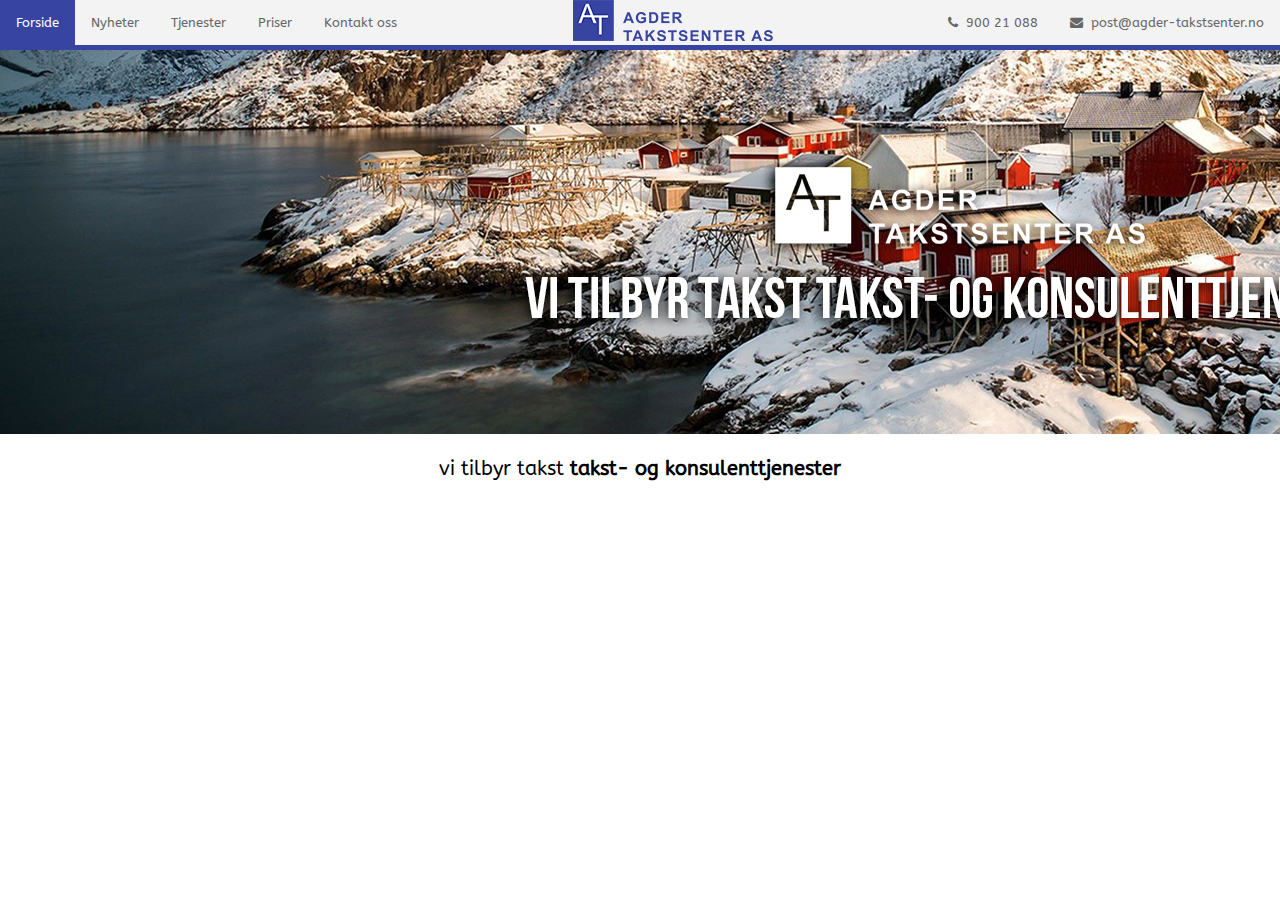
<file: index.html>
<!DOCTYPE html>
<html>
    <head>
        <meta name="viewport" content="width=device-width, initial-scale=1.0">

        <link rel=shortcut icon type=image/x-icon href="image/favicon.svg"/>

        <link rel="stylesheet" href="https://cdnjs.cloudflare.com/ajax/libs/font-awesome/4.7.0/css/font-awesome.min.css">
        <link href='https://fonts.googleapis.com/css?family=ABeeZee' rel='stylesheet'>
        
        <!-- emoji -->
        <link href="https://afeld.github.io/emoji-css/emoji.css" rel="stylesheet">
        
        <!-- tittel og favicon -->
        <title>Forside - Agder Takstsenter AS</title>
        <link rel="shortcut icon" href="image/favicon.png" type="image/png"/>
        
        <link rel="stylesheet" type="text/css" href="css/index.css">
        
    </head>
        <body style="margin: 0;">
        
        <ul>
            <li><a class="active" href="../index.html">Forside</a></li>
            <li><a href="nyheter/nyheter.html">Nyheter</a></li>
            <li><a href="tjenester/tjenester.html">Tjenester</a></li>
            <li><a href="priser/priser.html">Priser</a></li>
            <li><a href="kontaktoss/kontaktoss.html">Kontakt oss</a></li>
            <li class="image"><b class="" href="#"><img src="image/toppbilde.png"></b></li>
            <li style="float:right"><a href="mailto:enter@email.here"><i class="fa fa-envelope" aria-hidden="true"></i>&nbsp; post@agder-takstsenter.no</a></li>
            <li style="float:right"><a href="#"><i class="fa fa-phone" aria-hidden="true"></i>&nbsp; 900 21 088</a></li>
        </ul>
            
            <ul class="blaa">
                <li class="blaastrek">.</li>
            </ul>
            
            <img class="toppbilde" src="image/slideshow/1.png">

            
            <p class="topptekst"> vi tilbyr takst <b>takst- og konsulenttjenester</b></p>
        
    </body>
</html>
</file>
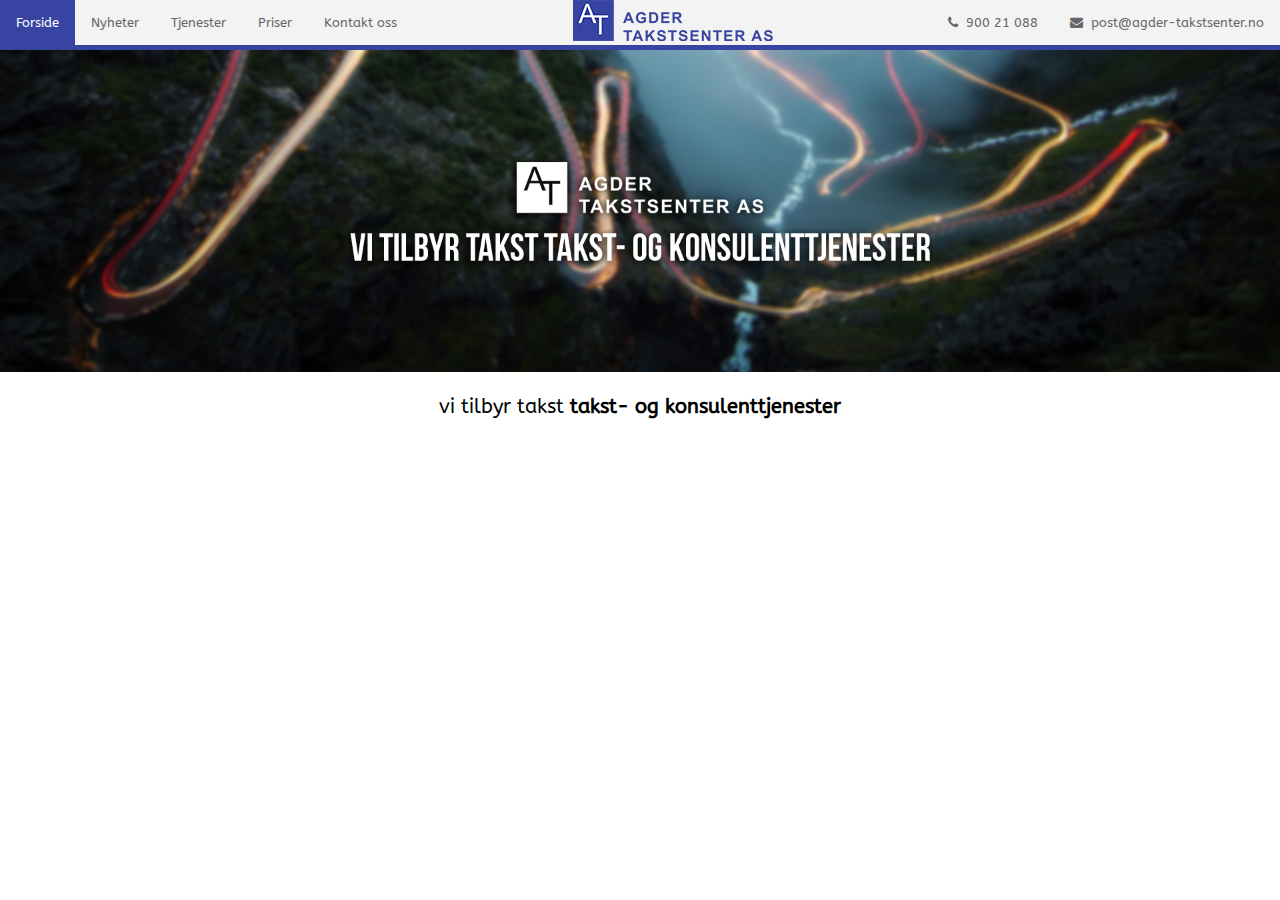
<file: Agder Takstsenter/index.html>
<!DOCTYPE html>
<html>
    <head>
        <meta name="viewport" content="width=device-width, initial-scale=1.0">

        <link rel=shortcut icon type=image/x-icon href="image/favicon.svg"/>

        <link rel="stylesheet" href="https://cdnjs.cloudflare.com/ajax/libs/font-awesome/4.7.0/css/font-awesome.min.css">
        <link href='https://fonts.googleapis.com/css?family=ABeeZee' rel='stylesheet'>
        
        <!-- emoji -->
        <link href="https://afeld.github.io/emoji-css/emoji.css" rel="stylesheet">
        
        <!-- tittel og favicon -->
        <title>Forside - Agder Takstsenter AS</title>
        <link rel="shortcut icon" href="/image/favicon.png" type="image/png"/>
        
        <link rel="stylesheet" type="text/css" href="css/index.css">
        
    </head>
        <body style="margin: 0;">
        
        <ul>
            <li><a class="active" href="../index.html">Forside</a></li>
            <li><a href="nyheter/nyheter.html">Nyheter</a></li>
            <li><a href="tjenester/tjenester.html">Tjenester</a></li>
            <li><a href="priser/priser.html">Priser</a></li>
            <li><a href="kontaktoss/kontaktoss.html">Kontakt oss</a></li>
            <li class="image"><b class="" href="#"><img src="../image/toppbilde.png"></b></li>
            <li style="float:right"><a href="mailto:enter@email.here"><i class="fa fa-envelope" aria-hidden="true"></i>&nbsp; post@agder-takstsenter.no</a></li>
            <li style="float:right"><a href="#"><i class="fa fa-phone" aria-hidden="true"></i>&nbsp; 900 21 088</a></li>
        </ul>
            
            <ul class="blaa">
                <li class="blaastrek">.</li>
            </ul>
            
            <img class="toppbilde" src="/image/slideshow/2.png">

            
            <p class="topptekst"> vi tilbyr takst <b>takst- og konsulenttjenester</b></p>
        
    </body>
</html>
</file>
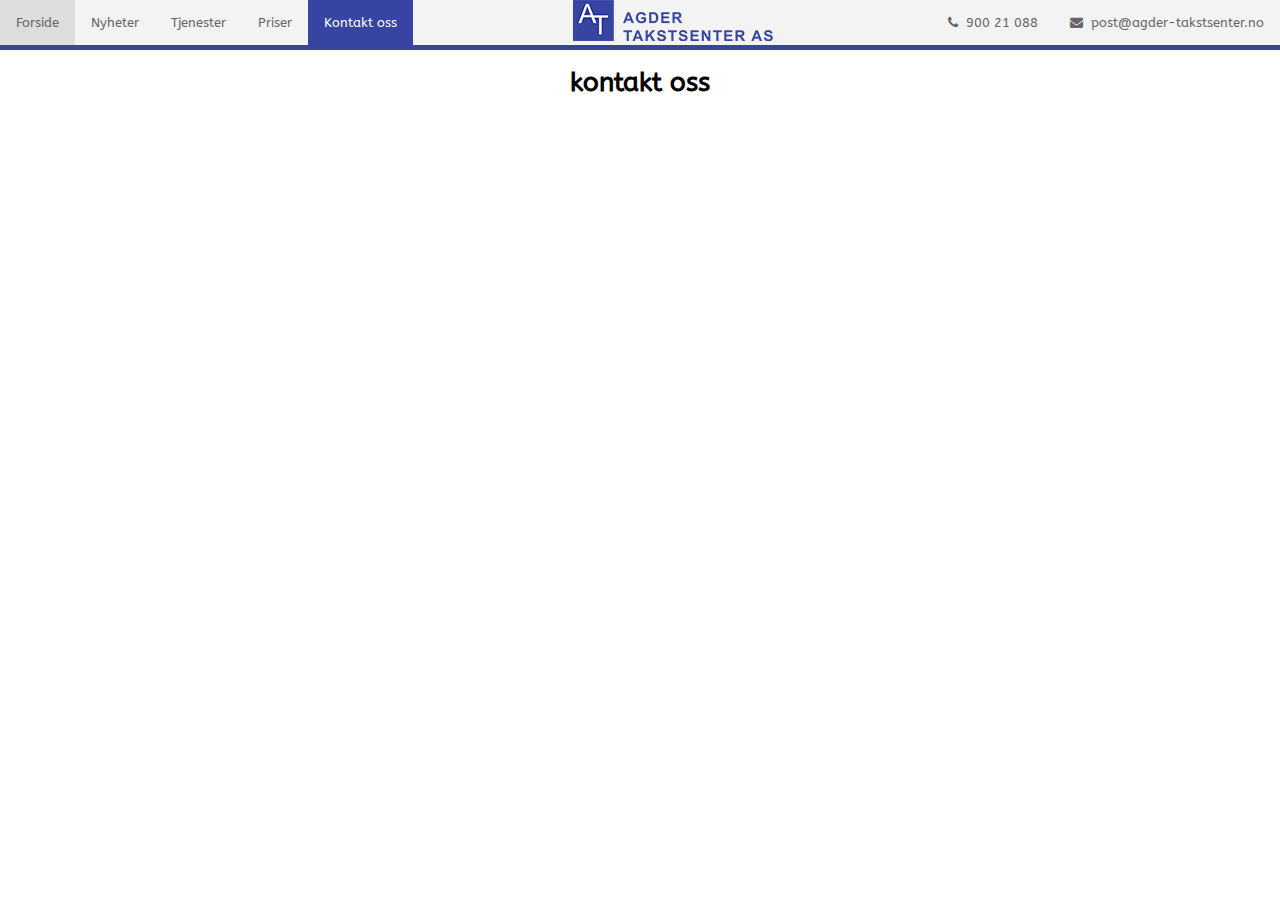
<file: kontaktoss/kontaktoss.html>
<!DOCTYPE html>
<html>
    <head>
        <link rel="stylesheet" href="https://cdnjs.cloudflare.com/ajax/libs/font-awesome/4.7.0/css/font-awesome.min.css">
        <link href='https://fonts.googleapis.com/css?family=ABeeZee' rel='stylesheet'>
    
        <!-- title -->
        <title>Kontakt oss - Agder Takstsenter AS</title>
        <link rel="shortcut icon" href="/image/favicon.png" type="image/png"/>
        
        <link rel="stylesheet" type="text/css" href="css/kontaktoss.css">
        
    </head>
        <body style="margin: 0;">
        
        <ul>
            <li><a href="../index.html">Forside</a></li>
            <li><a href="../nyheter/nyheter.html">Nyheter</a></li>
            <li><a href="../tjenester/tjenester.html">Tjenester</a></li>
            <li><a href="../priser/priser.html">Priser</a></li>
            <li><a class="active" href="#">Kontakt oss</a></li>
            <li class="image"><b class="" href="index.html"><img src="../image/toppbilde.png"></b></li>
            <li style="float:right"><a href="mailto:enter@email.here"><i class="fa fa-envelope" aria-hidden="true"></i>&nbsp; post@agder-takstsenter.no</a></li>
            <li style="float:right"><a href="#"><i class="fa fa-phone" aria-hidden="true"></i>&nbsp; 900 21 088</a></li>
        </ul>
            
            <!-- blaa strek under meny -->
            <ul class="blaa">
                <li class="blaastrek">.</li>
            </ul>
        
        
        <h1>kontakt oss</h1>

        
    </body>
</html>
</file>
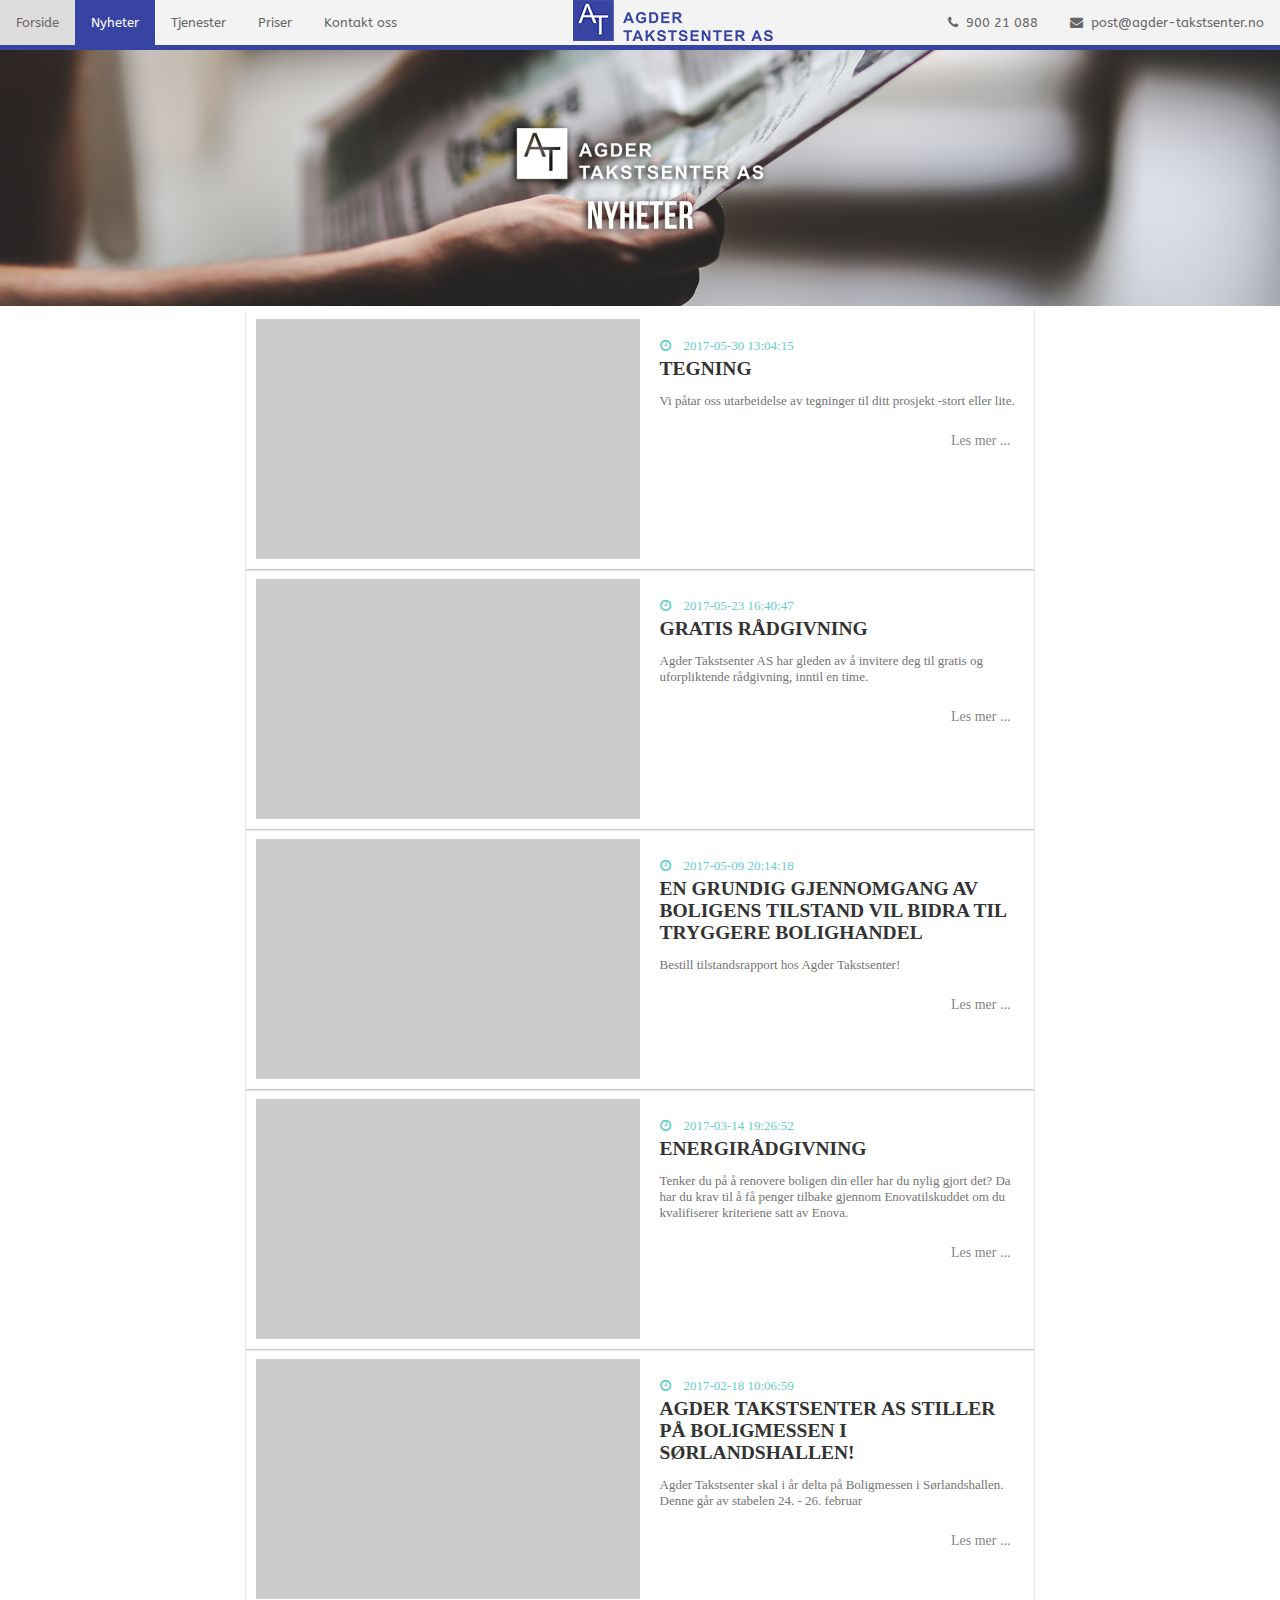
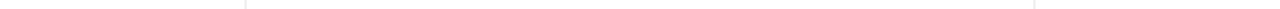
<file: nyheter/nyheter.html>
<!DOCTYPE html>
<html>
    <head>
        <link rel="stylesheet" href="https://cdnjs.cloudflare.com/ajax/libs/font-awesome/4.7.0/css/font-awesome.min.css">
        <link href='https://fonts.googleapis.com/css?family=ABeeZee' rel='stylesheet'>
        
        <!-- title -->
        <title>Nyheter - Agder Takstsenter AS</title>
        <link rel="shortcut icon" href="/image/favicon.png" type="image/png"/>
        
        <link rel="stylesheet" type="text/css" href="../nyheter/css/nyheter.css">
        
    </head>
        <body style="margin: 0;">
        
        <!-- header -->
        <ul>
            <li><a href="../index.html">Forside</a></li>
            <li><a class="active" href="#">Nyheter</a></li>
            <li><a href="../tjenester/tjenester.html">Tjenester</a></li>
            <li><a href="../priser/priser.html">Priser</a></li>
            <li><a href="../kontaktoss/kontaktoss.html">Kontakt oss</a></li>
            <li class="image"><b class="" href="index.html"><img src="../image/toppbilde.png"></b></li>
            <li style="float:right"><a href="mailto:enter@email.here"><i class="fa fa-envelope" aria-hidden="true"></i>&nbsp; post@agder-takstsenter.no</a></li>
            <li style="float:right"><a href="#"><i class="fa fa-phone" aria-hidden="true"></i>&nbsp; 900 21 088</a></li>
        </ul>
            
        <!-- blaa strek under meny -->
        <ul class="blaa">
            <li class="blaastrek">.</li>
        </ul>
            
            
            <img class="nyhetsbilde" src="../image/slideshow/nyheter.png">
            
        
        <div class="card-column">
            <!-- TEGNING -->
            <article class="card">
                <a href="#" class="card-image" style="background-image: url(https://static.pexels.com/photos/239886/pexels-photo-239886.jpeg);"></a>
                <section class="card-content">
                    <header class="card-header">
                        <p class="card-subtitle"><i class="fa fa-clock-o" aria-hidden="true"></i>&emsp;2017-05-30 13:04:15</p>
                        <h2 class="card-title">
                            <a href="#">TEGNING</a>
                        </h2>
                    </header>
                    <section class="card-body">
                        <p>Vi påtar oss utarbeidelse av tegninger til ditt prosjekt -stort eller lite.</p>
                        <div class="post-footer">
                            <p class="read-more"><a href="#">Les mer ...</a></p>
                        </div>
                    </section>
                </section>
            </article>
            
            <!-- GRATIS RÅDGIVNING -->
            <article class="card">
                <a href="#" class="card-image" style=" background-image: url(https://static.pexels.com/photos/401684/pexels-photo-401684.jpeg);"></a>
                <section class="card-content">
                    <header class="card-header">
                        <p class="card-subtitle"><i class="fa fa-clock-o" aria-hidden="true"></i>&emsp;2017-05-23 16:40:47</p>
                        <h2 class="card-title">
                            <a href="#">GRATIS RÅDGIVNING</a>
                        </h2>
                    </header>
                    <section class="card-body">
                        <p>Agder Takstsenter AS har gleden av å invitere deg til gratis og uforpliktende rådgivning, inntil en time.</p>
                        <div class="post-footer">
                            <p class="read-more"><a href="#">Les mer ...</a></p>
                        </div>
                    </section>
                </section>
            </article>
            
            <!-- EN GRUNDIG GJENNOMGANG AV BOLIGENS TILSTAND VIL BIDRA TIL TRYGGERE BOLIGHANDEL -->
            <article class="card">
                <a href="#" class="card-image" style="background-image: url(https://static.pexels.com/photos/33343/building-joy-planning-plans.jpg);"></a>
                <section class="card-content">
                    <header class="card-header">
                        <p class="card-subtitle"><i class="fa fa-clock-o" aria-hidden="true"></i>&emsp;2017-05-09 20:14:18</p>
                        <h2 class="card-title">
                            <a href="#">EN GRUNDIG GJENNOMGANG AV BOLIGENS TILSTAND VIL BIDRA TIL TRYGGERE BOLIGHANDEL</a>
                        </h2>
                    </header>
                    <section class="card-body">
                        <p>Bestill tilstandsrapport hos Agder Takstsenter!</p>
                        <div class="post-footer">
                            <p class="read-more"><a href="#">Les mer ...</a></p>
                        </div>
                    </section>
                </section>
            </article>
                        
            <!-- ENERGIRÅDGIVNING -->
            <article class="card">
                <a href="#" class="card-image" style="background-image: url(https://static.pexels.com/photos/355948/pexels-photo-355948.jpeg);"></a>
                <section class="card-content">
                    <header class="card-header">
                        <p class="card-subtitle"><i class="fa fa-clock-o" aria-hidden="true"></i>&emsp;2017-03-14 19:26:52</p>
                        <h2 class="card-title">
                            <a href="#">ENERGIRÅDGIVNING</a>
                        </h2>
                    </header>
                    <section class="card-body">
                        <p>Tenker du på å renovere boligen din eller har du nylig gjort det? Da har du krav til å få penger tilbake gjennom Enovatilskuddet om du kvalifiserer kriteriene satt av Enova.</p>
                        <div class="post-footer">
                            <p class="read-more"><a href="#">Les mer ...</a></p>
                        </div>
                    </section>
                </section>
            </article>
            
            <!-- AGDER TAKSTSENTER AS STILLER PÅ BOLIGMESSEN I SØRLANDSHALLEN! -->
            <article class="card">
                <a href="#" class="card-image" style="background-image: url(https://static.pexels.com/photos/348517/pexels-photo-348517.jpeg);"></a>
                <section class="card-content">
                    <header class="card-header">
                        <p class="card-subtitle"><i class="fa fa-clock-o" aria-hidden="true"></i>&emsp;2017-02-18 10:06:59</p>
                        <h2 class="card-title">
                            <a href="#">AGDER TAKSTSENTER AS STILLER PÅ BOLIGMESSEN I SØRLANDSHALLEN!</a>
                        </h2>
                    </header>
                    <section class="card-body">
                        <p>Agder Takstsenter skal i år delta på Boligmessen i Sørlandshallen. Denne går av stabelen 24. - 26. februar</p>
                        <div class="post-footer">
                            <p class="read-more"><a href="#">Les mer ...</a></p>
                        </div>
                    </section>
                </section>
            </article>
        </div>
    </body>
</html>
</file>
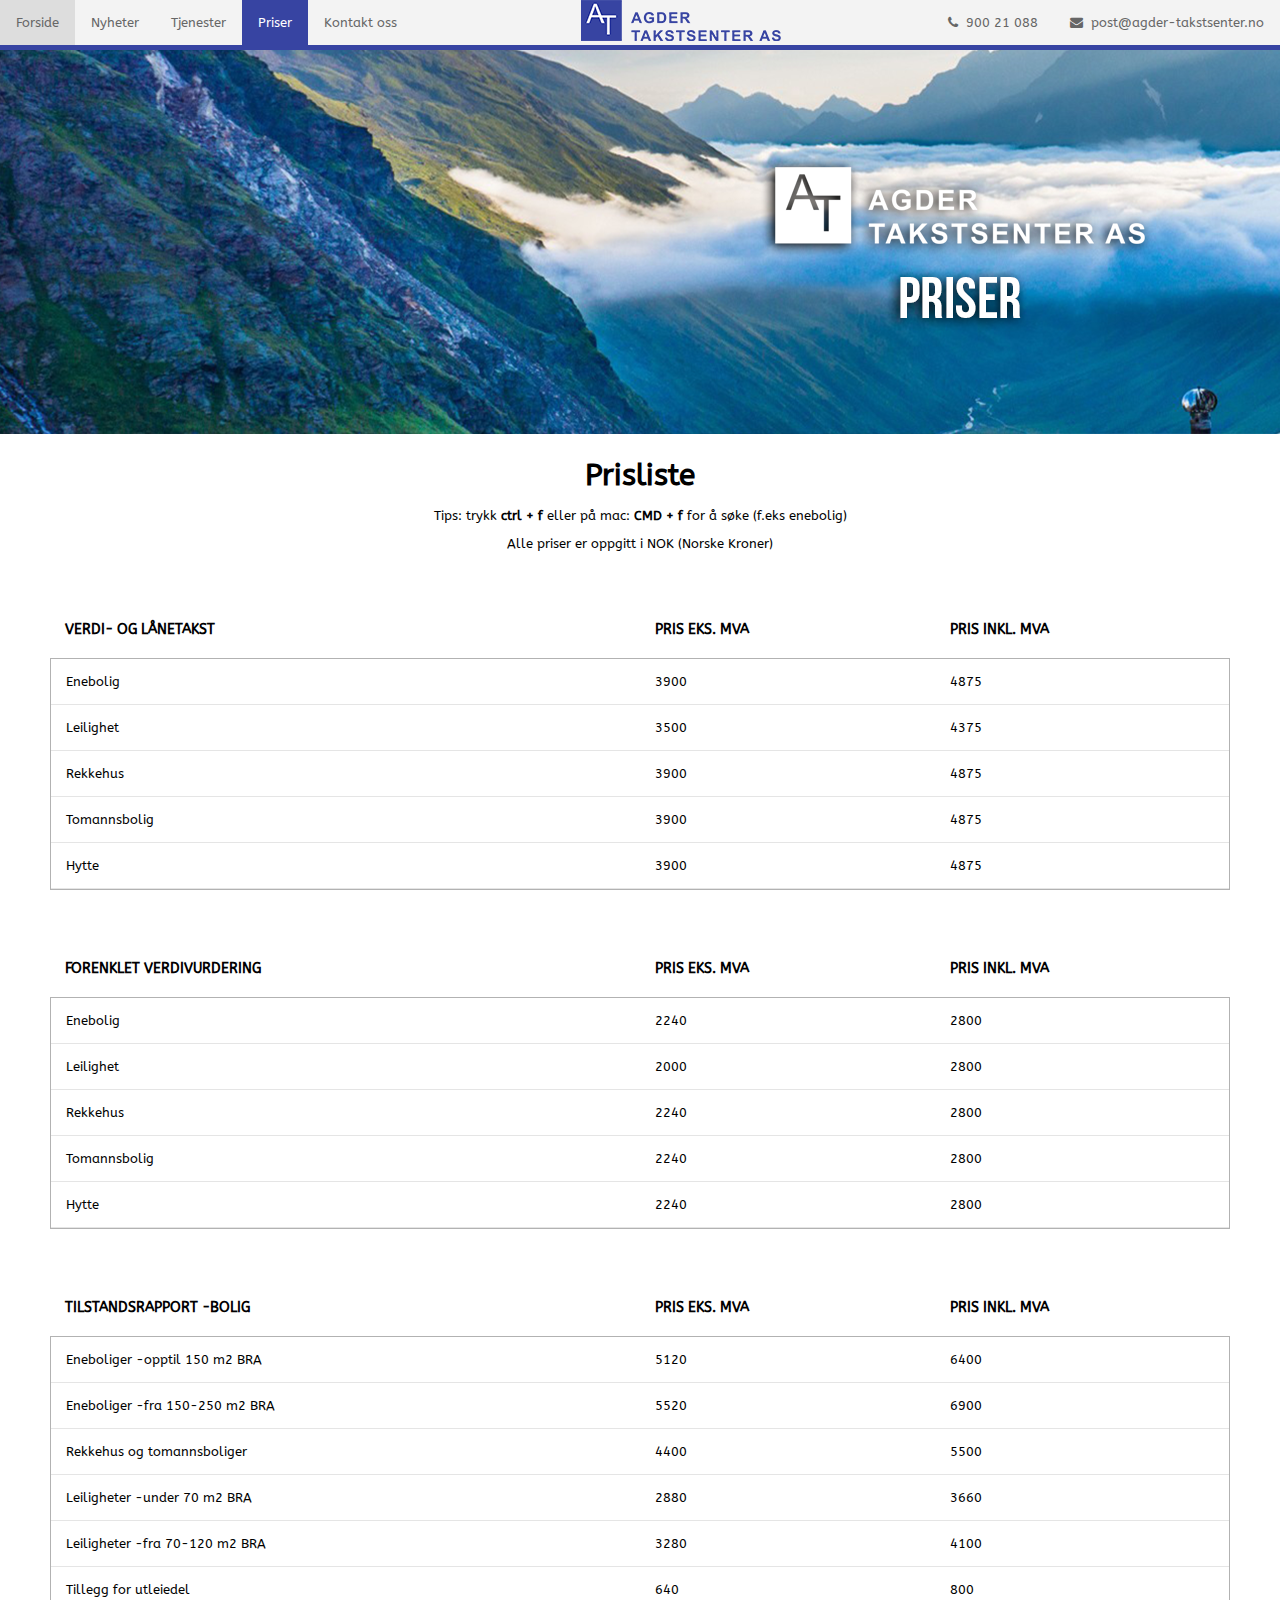
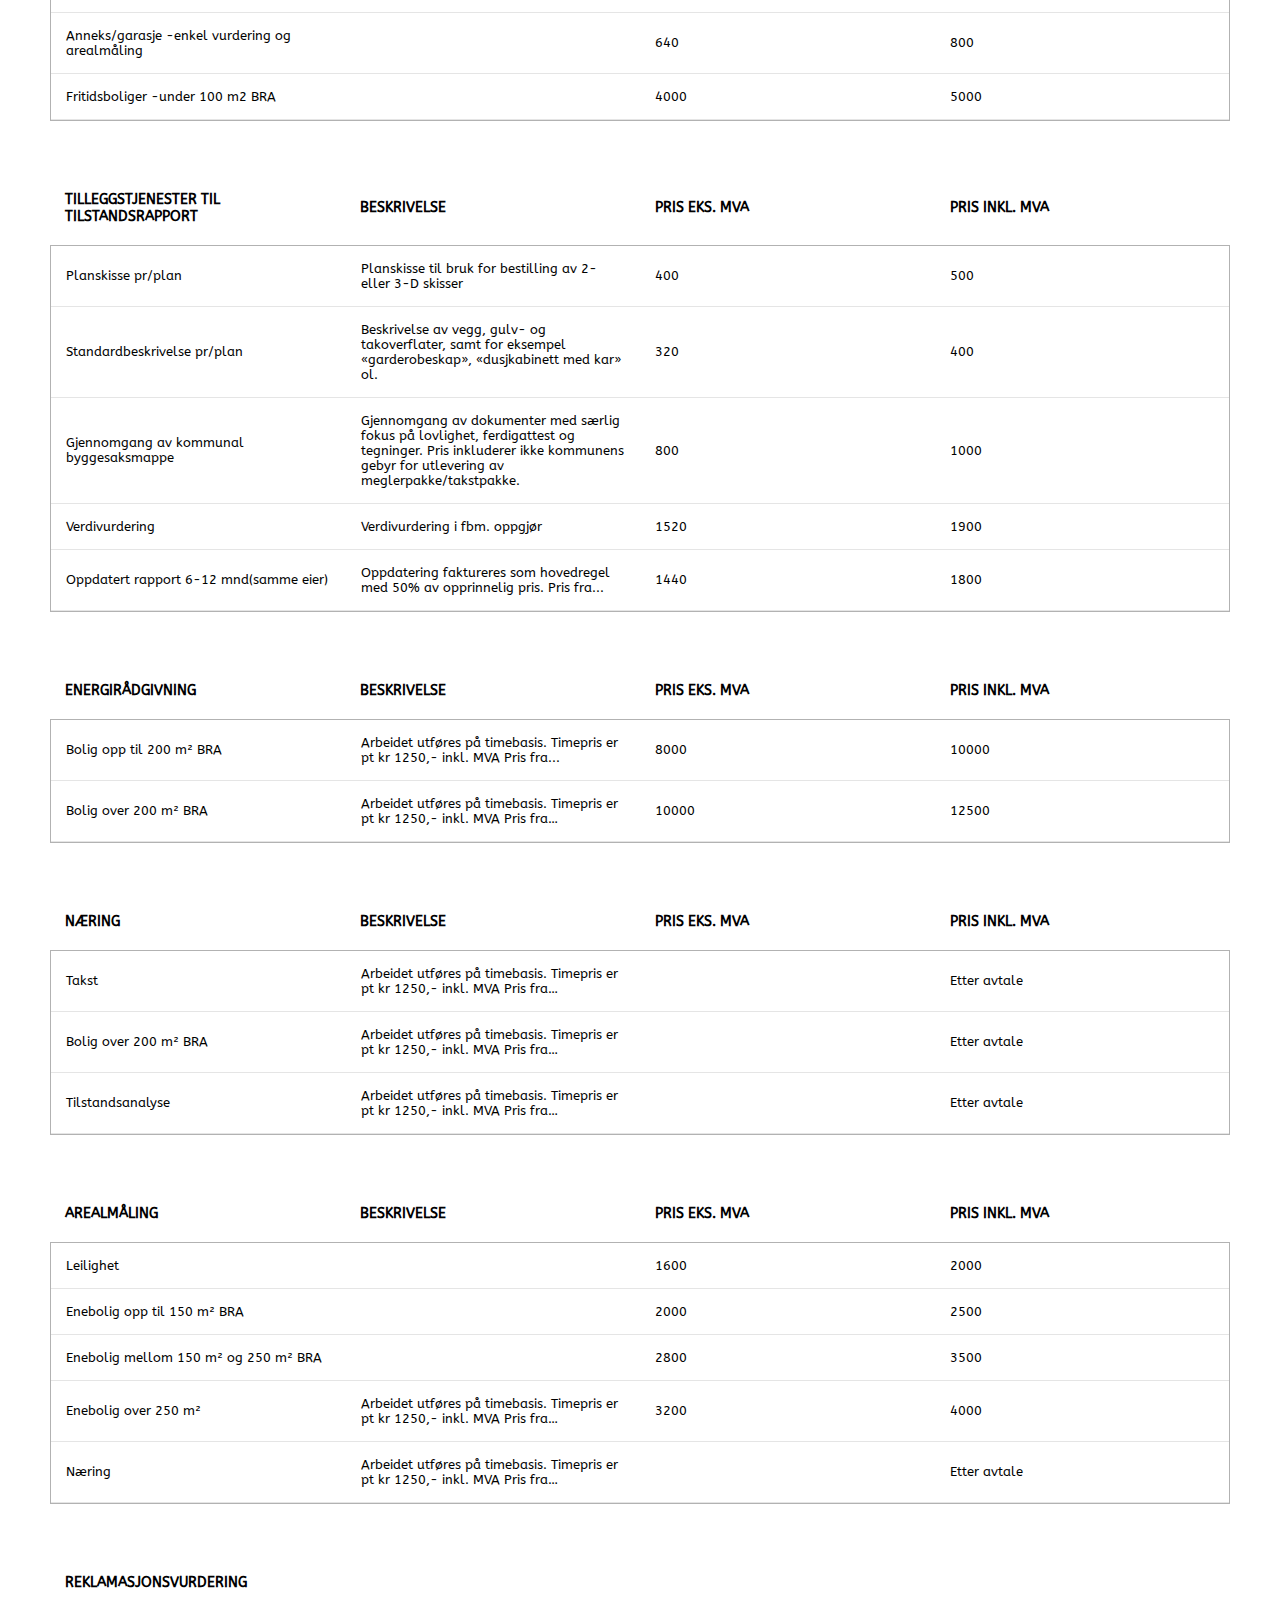
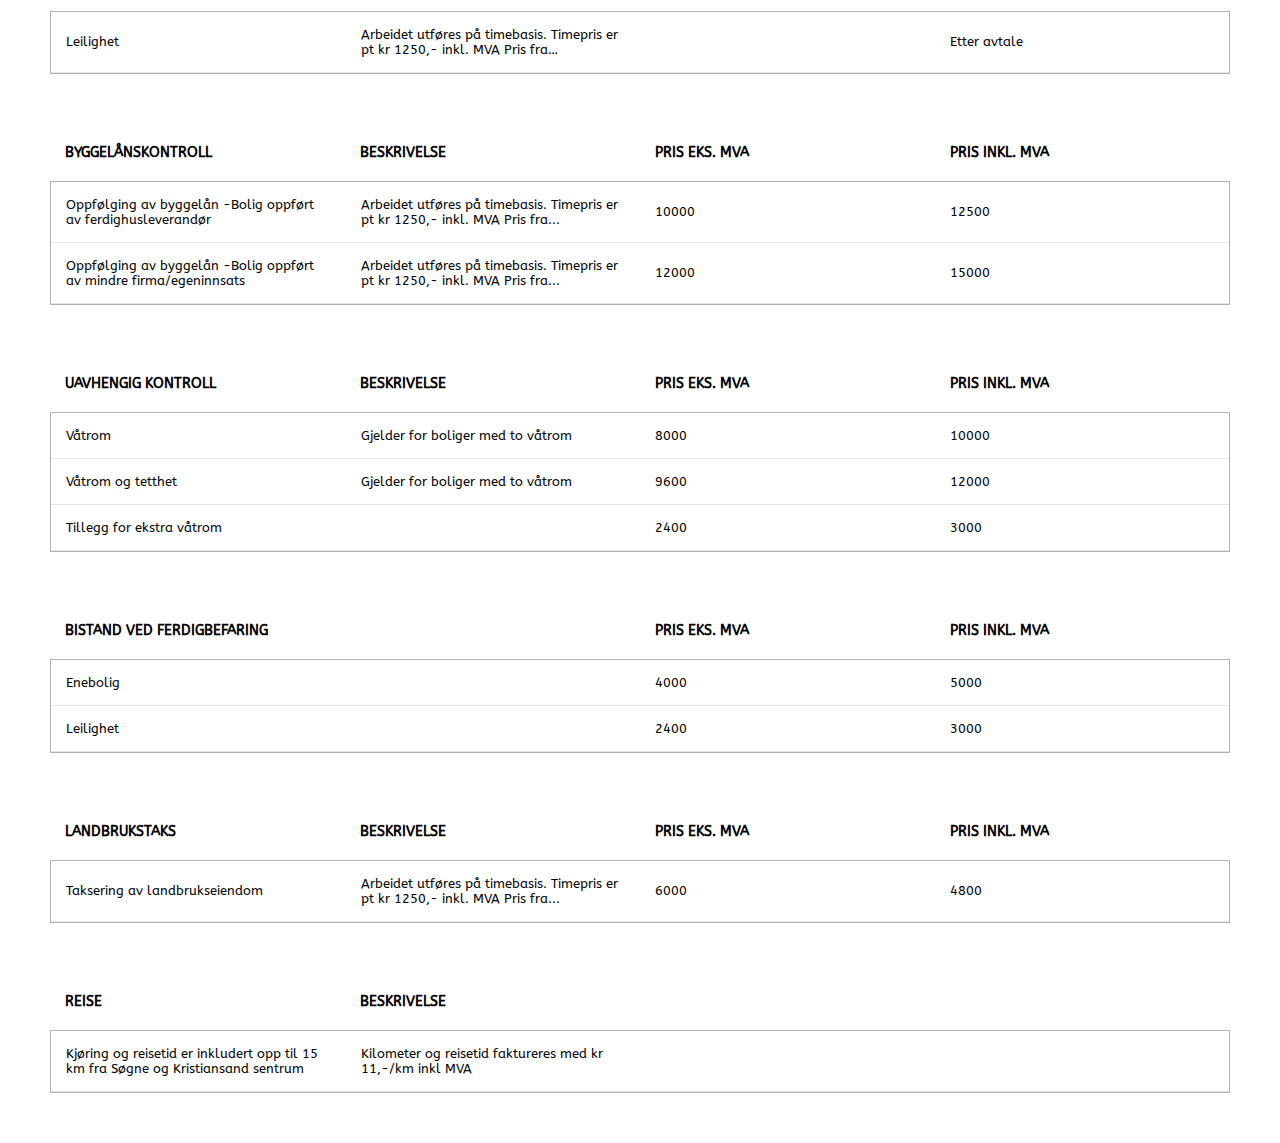
<file: priser/priser.html>
<!DOCTYPE html>
<html>
    <head>
        <link rel="stylesheet" href="https://cdnjs.cloudflare.com/ajax/libs/font-awesome/4.7.0/css/font-awesome.min.css">
        <link href='https://fonts.googleapis.com/css?family=ABeeZee' rel='stylesheet'>
        
        <!-- title -->
        <title>Priser - Agder Takstsenter AS</title>
        <link rel="shortcut icon" href="/image/favicon.png" type="image/png"/>
        
        <!-- emoji -->
        <link href="https://afeld.github.io/emoji-css/emoji.css" rel="stylesheet">

        <link rel="stylesheet" type="text/css" href="../priser/css/piser.css">
        
    </head>
    
        <body style="margin: 0;">
        
        <ul>
            <li><a href="../index.html">Forside</a></li>
            <li><a href="../nyheter/nyheter.html">Nyheter</a></li>
            <li><a href="../tjenester/tjenester.html">Tjenester</a></li>
            <li><a class="active" href="#">Priser</a></li>
            <li><a href="../kontaktoss/kontaktoss.html">Kontakt oss</a></li>
            <li class="image"><b class="" href="index.html"><img src="../image/toppbilde.png"></b></li>
            <li style="float:right"><a href="mailto:enter@email.here"><i class="fa fa-envelope" aria-hidden="true"></i>&nbsp; post@agder-takstsenter.no</a></li>
            <li style="float:right"><a href="#"><i class="fa fa-phone" aria-hidden="true"></i>&nbsp; 900 21 088</a></li>
        </ul>
        
            
        <!-- blaa strek under meny -->
        <ul class="blaa">
            <li class="blaastrek">.</li>
        </ul>
            
        <img class="prisebilde" src="../image/slideshow/3.png">
            
        <!-- prisliste -->
        <h1>Prisliste</h1>
        <p>Tips: trykk <b>ctrl + f</b> eller på mac: <b>CMD + f</b> for å søke (f.eks enebolig)</p>
            
                    <p>Alle priser er oppgitt i NOK (Norske Kroner)</p>
            
            
        <!-- Verdi og lånetakst -->
        <section>
          <div class="tbl-header">
            <table cellpadding="0" cellspacing="0" border="0">
              <thead>
                <tr>
                  <th><b>Verdi- og lånetakst</b></th>
                  <th><b></b></th>
                  <th><b>Pris eks. MVA</b></th>
                  <th><b>Pris inkl. MVA</b></th>
                </tr>
              </thead>
            </table>
          </div>

          <div class="tbl-content">
            <table cellpadding="0" cellspacing="0" border="0">
              <tbody>
                <tr>
                  <td>Enebolig</td>
                  <td> </td>
                  <td>3900</td>
                  <td>4875</td>
                </tr>
                <tr>
                  <td>Leilighet</td>
                  <td></td>
                  <td>3500</td>
                  <td>4375</td>
                </tr>
                <tr>
                  <td>Rekkehus</td>
                  <td></td>
                  <td>3900</td>
                  <td>4875</td>
                </tr>
                <tr>
                  <td>Tomannsbolig</td>
                  <td></td>
                  <td>3900</td>
                  <td>4875</td>
                </tr>
                <tr>
                  <td>Hytte</td>
                  <td></td>
                  <td>3900</td>
                  <td>4875</td>
                </tr>
              </tbody>
            </table>
          </div>
        </section>
            
        <!-- Forenklet verdivurdering -->
        <section>
          <div class="tbl-header">
            <table cellpadding="0" cellspacing="0" border="0">
              <thead>
                <tr>
                    <th><b>Forenklet verdivurdering</b></th>
                  <th><b></b></th>
                  <th><b>Pris eks. MVA</b></th>
                  <th><b>Pris inkl. MVA</b></th>
                </tr>
              </thead>
            </table>
          </div>

          <div class="tbl-content">
            <table cellpadding="0" cellspacing="0" border="0">
              <tbody>
                <tr>
                  <td>Enebolig</td>
                  <td> </td>
                  <td>2240</td>
                  <td>2800</td>
                </tr>
                <tr>
                  <td>Leilighet</td>
                  <td></td>
                  <td>2000</td>
                  <td>2800</td>
                </tr>
                <tr>
                  <td>Rekkehus</td>
                  <td></td>
                  <td>2240</td>
                  <td>2800</td>
                </tr>
                <tr>
                  <td>Tomannsbolig</td>
                  <td></td>
                  <td>2240</td>
                  <td>2800</td>
                </tr>
                <tr>
                  <td>Hytte</td>
                  <td></td>
                  <td>2240</td>
                  <td>2800</td>
                </tr>
              </tbody>
            </table>
          </div>
        </section>
            
        <!-- Tilstandsrapport -bolig -->
        <section>
          <div class="tbl-header">
            <table cellpadding="0" cellspacing="0" border="0">
              <thead>
                <tr>
                    <th><b>Tilstandsrapport -bolig</b></th>
                  <th><b></b></th>
                  <th><b>Pris eks. MVA</b></th>
                  <th><b>Pris inkl. MVA</b></th>
                </tr>
              </thead>
            </table>
          </div>

          <div class="tbl-content">
            <table cellpadding="0" cellspacing="0" border="0">
              <tbody>
                <tr>
                  <td>Eneboliger -opptil 150 m2 BRA</td>
                  <td> </td>
                  <td>5120</td>
                  <td>6400</td>
                </tr>
                <tr>
                  <td>Eneboliger -fra 150-250 m2 BRA</td>
                  <td></td>
                  <td>5520</td>
                  <td>6900</td>
                </tr>
                <tr>
                  <td>Rekkehus og tomannsboliger</td>
                  <td></td>
                  <td>4400</td>
                  <td>5500</td>
                </tr>
                <tr>
                  <td>Leiligheter -under 70 m2 BRA</td>
                  <td></td>
                  <td>2880</td>
                  <td>3660</td>
                </tr>
                <tr>
                  <td>Leiligheter -fra 70-120 m2 BRA</td>
                  <td></td>
                  <td>3280</td>
                  <td>4100</td>
                </tr>
                <tr>
                  <td>Tillegg for utleiedel</td>
                  <td></td>
                  <td>640</td>
                  <td>800</td>
                </tr>
                <tr>
                  <td>Anneks/garasje -enkel vurdering og arealmåling</td>
                  <td></td>
                  <td>640</td>
                  <td>800</td>
                </tr>
                <tr>
                  <td>Fritidsboliger -under 100 m2 BRA</td>
                  <td></td>
                  <td>4000</td>
                  <td>5000</td>
                </tr>
              </tbody>
            </table>
          </div>
        </section>
             
        <!-- Tilleggstjenester til tilstandsrapport -->
        <section>
          <div class="tbl-header">
            <table cellpadding="0" cellspacing="0" border="0">
              <thead>
                <tr>
                    <th><b>Tilleggstjenester til tilstandsrapport</b></th>
                  <th><b>Beskrivelse</b></th>
                  <th><b>Pris eks. MVA</b></th>
                  <th><b>Pris inkl. MVA</b></th>
                </tr>
              </thead>
            </table>
          </div>

          <div class="tbl-content">
            <table cellpadding="0" cellspacing="0" border="0">
              <tbody>
                <tr>
                  <td>Planskisse pr/plan</td>
                  <td>Planskisse til bruk for bestilling av 2- eller 3-D skisser</td>
                  <td>400</td>
                  <td>500</td>
                </tr>
                <tr>
                  <td>Standardbeskrivelse pr/plan</td>
                  <td>Beskrivelse av vegg, gulv- og takoverflater, samt for eksempel «garderobeskap», «dusjkabinett med kar» ol.</td>
                  <td>320</td>
                  <td>400</td>
                </tr>
                <tr>
                  <td>Gjennomgang av kommunal byggesaksmappe</td>
                  <td>Gjennomgang av dokumenter med særlig fokus på lovlighet, ferdigattest og tegninger. Pris inkluderer ikke kommunens gebyr for utlevering av meglerpakke/takstpakke.</td>
                  <td>800</td>
                  <td>1000</td>
                </tr>
                <tr>
                  <td>Verdivurdering</td>
                  <td>Verdivurdering i fbm. oppgjør</td>
                  <td>	1520</td>
                  <td>1900</td>
                  </tr>
                <tr>
                  <td>Oppdatert rapport 6-12 mnd(samme eier)</td>
                  <td>Oppdatering faktureres som hovedregel med 50% av opprinnelig pris. Pris fra...</td>
                  <td>1440</td>
                  <td>1800</td>
                </tr>
              </tbody>
            </table>
          </div>
        </section>
               
        <!-- Energirådgivning -->
        <section>
          <div class="tbl-header">
            <table cellpadding="0" cellspacing="0" border="0">
              <thead>
                <tr>
                    <th><b>Energirådgivning</b></th>
                  <th><b>Beskrivelse</b></th>
                  <th><b>Pris eks. MVA</b></th>
                  <th><b>Pris inkl. MVA</b></th>
                </tr>
              </thead>
            </table>
          </div>

          <div class="tbl-content">
            <table cellpadding="0" cellspacing="0" border="0">
              <tbody>
                <tr>
                  <td>Bolig opp til 200 m² BRA</td>
                  <td>Arbeidet utføres på timebasis. Timepris er pt kr 1250,- inkl. MVA Pris fra...</td>
                  <td>8000</td>
                  <td>10000</td>
                </tr>
                <tr>
                  <td>Bolig over 200 m² BRA</td>
                  <td>Arbeidet utføres på timebasis. Timepris er pt kr 1250,- inkl. MVA Pris fra…</td>
                  <td>10000</td>
                  <td>12500</td>
                </tr>
              </tbody>
            </table>
          </div>
        </section>          
            
        <!-- Næring -->
        <section>
          <div class="tbl-header">
            <table cellpadding="0" cellspacing="0" border="0">
              <thead>
                <tr>
                    <th><b>Næring</b></th>
                  <th><b>Beskrivelse</b></th>
                  <th><b>Pris eks. MVA</b></th>
                  <th><b>Pris inkl. MVA</b></th>
                </tr>
              </thead>
            </table>
          </div>

          <div class="tbl-content">
            <table cellpadding="0" cellspacing="0" border="0">
              <tbody>
                <tr>
                  <td>Takst</td>
                  <td>Arbeidet utføres på timebasis. Timepris er pt kr 1250,- inkl. MVA Pris fra…</td>
                  <td></td>
                  <td>Etter avtale </td>
                </tr>
                <tr>
                  <td>Bolig over 200 m² BRA</td>
                  <td>Arbeidet utføres på timebasis. Timepris er pt kr 1250,- inkl. MVA Pris fra…</td>
                  <td></td>
                  <td>Etter avtale </td>
                </tr>
                <tr>
                    <td>Tilstandsanalyse</td>
                    <td>Arbeidet utføres på timebasis. Timepris er pt kr 1250,- inkl. MVA Pris fra…</td>
                    <td></td>
                    <td>Etter avtale </td>
                </tr>
              </tbody>
            </table>
          </div>
        </section>
                            
        <!-- Arealmåling -->
        <section>
          <div class="tbl-header">
            <table cellpadding="0" cellspacing="0" border="0">
              <thead>
                <tr>
                    <th><b>Arealmåling</b></th>
                  <th><b>Beskrivelse</b></th>
                  <th><b>Pris eks. MVA</b></th>
                  <th><b>Pris inkl. MVA</b></th>
                </tr>
              </thead>
            </table>
          </div>

          <div class="tbl-content">
            <table cellpadding="0" cellspacing="0" border="0">
              <tbody>
                <tr>
                  <td>Leilighet</td>
                  <td> </td>
                  <td>1600</td>
                  <td>2000</td>
                </tr>
                <tr>
                  <td>Enebolig opp til 150 m² BRA</td>
                  <td> </td>
                  <td>2000</td>
                  <td>2500</td>
                </tr>
                <tr>
                    <td>Enebolig mellom 150 m² og 250 m² BRA</td>
                    <td> </td>
                    <td>2800</td>
                    <td>3500</td>
                </tr>
                <tr>
                    <td>Enebolig over 250 m²</td>
                    <td>Arbeidet utføres på timebasis. Timepris er pt kr 1250,- inkl. MVA Pris fra… </td>
                    <td>3200</td>
                    <td>4000</td>
                </tr>
                <tr>
                    <td>Næring</td>
                    <td>Arbeidet utføres på timebasis. Timepris er pt kr 1250,- inkl. MVA Pris fra… </td>
                    <td></td>
                    <td>Etter avtale </td>
                </tr>
              </tbody>
            </table>
          </div>
        </section>
            
        <!-- Reklamasjonsvurdering -->
        <section>
          <div class="tbl-header">
            <table cellpadding="0" cellspacing="0" border="0">
              <thead>
                <tr>
                  <th><b>Reklamasjonsvurdering</b></th>
                </tr>
              </thead>
            </table>
          </div>

          <div class="tbl-content">
            <table cellpadding="0" cellspacing="0" border="0">
              <tbody>
                <tr>
                  <td>Leilighet</td>
                  <td>	Arbeidet utføres på timebasis. Timepris er pt kr 1250,- inkl. MVA Pris fra…</td>
                  <td></td>
                  <td>Etter avtale</td>
                </tr>
              </tbody>
            </table>
          </div>
        </section>
                
        <!-- Byggelånskontroll -->
        <section>
          <div class="tbl-header">
            <table cellpadding="0" cellspacing="0" border="0">
              <thead>
                <tr>
                    <th><b>Byggelånskontroll</b></th>
                  <th><b>Beskrivelse</b></th>
                  <th><b>Pris eks. MVA</b></th>
                  <th><b>Pris inkl. MVA</b></th>
                </tr>
              </thead>
            </table>
          </div>

          <div class="tbl-content">
            <table cellpadding="0" cellspacing="0" border="0">
              <tbody>
                <tr>
                  <td>Oppfølging av byggelån -Bolig oppført av ferdighusleverandør</td>
                  <td>Arbeidet utføres på timebasis. Timepris er pt kr 1250,- inkl. MVA Pris fra...</td>
                  <td>10000</td>
                  <td>12500</td>
                </tr>
                <tr>
                  <td>Oppfølging av byggelån -Bolig oppført av mindre firma/egeninnsats</td>
                  <td>Arbeidet utføres på timebasis. Timepris er pt kr 1250,- inkl. MVA Pris fra...</td>
                  <td>12000</td>
                  <td>15000</td>
                </tr>
              </tbody>
            </table>
          </div>
        </section>
                         
        <!-- Uavhengig kontroll -->
        <section>
          <div class="tbl-header">
            <table cellpadding="0" cellspacing="0" border="0">
              <thead>
                <tr>
                    <th><b>Uavhengig kontroll</b></th>
                  <th><b>Beskrivelse</b></th>
                  <th><b>Pris eks. MVA</b></th>
                  <th><b>Pris inkl. MVA</b></th>
                </tr>
              </thead>
            </table>
          </div>

          <div class="tbl-content">
            <table cellpadding="0" cellspacing="0" border="0">
              <tbody>
                <tr>
                  <td>Våtrom</td>
                  <td>Gjelder for boliger med to våtrom</td>
                  <td>8000</td>
                  <td>10000</td>
                </tr>
                <tr>
                  <td>Våtrom og tetthet</td>
                  <td>Gjelder for boliger med to våtrom</td>
                  <td>9600</td>
                  <td>12000</td>
                </tr>
                <tr>
                  <td>Tillegg for ekstra våtrom	</td>
                  <td> </td>
                  <td>2400</td>
                  <td>3000</td>
                </tr>
              </tbody>
            </table>
          </div>
        </section>
                       
        <!-- Bistand ved ferdigbefaring -->
        <section>
          <div class="tbl-header">
            <table cellpadding="0" cellspacing="0" border="0">
              <thead>
                <tr>
                    <th><b>Bistand ved ferdigbefaring</b></th>
                  <th><b></b></th>
                  <th><b>Pris eks. MVA</b></th>
                  <th><b>Pris inkl. MVA</b></th>
                </tr>
              </thead>
            </table>
          </div>

          <div class="tbl-content">
            <table cellpadding="0" cellspacing="0" border="0">
              <tbody>
                <tr>
                  <td>Enebolig</td>
                  <td></td>
                  <td>4000</td>
                  <td>5000</td>
                </tr>
                <tr>
                  <td>Leilighet</td>
                  <td></td>
                  <td>2400</td>
                  <td>3000</td>
                </tr>
              </tbody>
            </table>
          </div>
        </section>
                                  
        <!-- Landbrukstaks -->
        <section>
          <div class="tbl-header">
            <table cellpadding="0" cellspacing="0" border="0">
              <thead>
                <tr>
                    <th><b>Landbrukstaks</b></th>
                  <th><b>Beskrivelse</b></th>
                  <th><b>Pris eks. MVA</b></th>
                  <th><b>Pris inkl. MVA</b></th>
                </tr>
              </thead>
            </table>
          </div>

          <div class="tbl-content">
            <table cellpadding="0" cellspacing="0" border="0">
              <tbody>
                <tr>
                  <td>Taksering av landbrukseiendom</td>
                  <td>Arbeidet utføres på timebasis. Timepris er pt kr 1250,- inkl. MVA Pris fra...</td>
                  <td>6000</td>
                  <td>4800</td>
                </tr>
              </tbody>
            </table>
          </div>
        </section>
            
        <!-- Reise -->
        <section>
          <div class="tbl-header">
            <table cellpadding="0" cellspacing="0" border="0">
              <thead>
                <tr>
                    <th><b>Reise</b></th>
                  <th><b>Beskrivelse</b></th>
                  <th><b></b></th>
                  <th><b></b></th>
                </tr>
              </thead>
            </table>
          </div>

            <div class="tbl-content">
                <table cellpadding="0" cellspacing="0" border="0">
                    <tbody>
                        <tr>
                            <td>Kjøring og reisetid er inkludert opp til 15 km fra Søgne og Kristiansand sentrum</td>
                            <td>Kilometer og reisetid faktureres med kr 11,-/km inkl MVA</td>
                            <td></td>
                            <td></td>
                        </tr>
                    </tbody>
                </table>
            </div>
        </section>    
    </body>
</html>
</file>
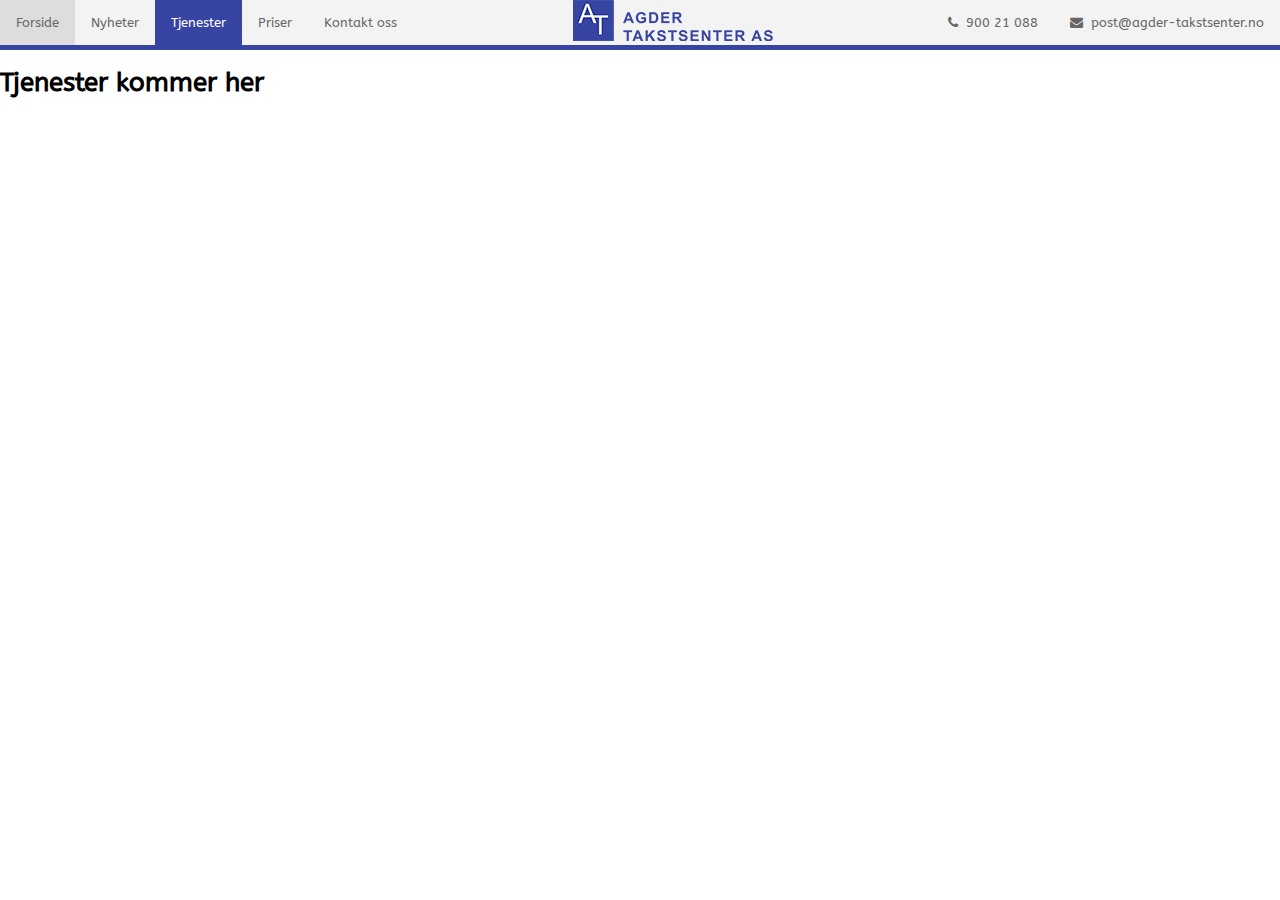
<file: tjenester/tjenester.html>
<!DOCTYPE html>
<html>
    <head>
        <link rel="stylesheet" href="https://cdnjs.cloudflare.com/ajax/libs/font-awesome/4.7.0/css/font-awesome.min.css">
        <link href='https://fonts.googleapis.com/css?family=ABeeZee' rel='stylesheet'> 
        
        <!-- title -->
        <title>Tjenester - Agder Takstsenter AS</title>
        <link rel="shortcut icon" href="/image/favicon.png" type="image/png"/>

        <link rel="stylesheet" type="text/css" href="../tjenester/css/tjenester.css">
        
    </head>
    
    <body style="margin: 0;">

        <!-- header -->
        <ul>
            <li class="image"><b class="" href="index.html"><img src="../image/toppbilde.png"></b></li>
            <li><a href="../index.html">Forside</a></li>
            <li><a href="../nyheter/nyheter.html">Nyheter</a></li>
            <li><a class="active" href="#">Tjenester</a></li>
            <li><a href="../priser/priser.html">Priser</a></li>
            <li><a href="../kontaktoss/kontaktoss.html">Kontakt oss</a></li>
            <li style="float:right"><a href="mailto:enter@email.here"><i class="fa fa-envelope" aria-hidden="true"></i>&nbsp; post@agder-takstsenter.no</a></li>
            <li style="float:right"><a href="#"><i class="fa fa-phone" aria-hidden="true"></i>&nbsp; 900 21 088</a></li>
        </ul>

        <!-- blaa strek under meny -->
        <ul class="blaa">
            <li class="blaastrek">.</li>
        </ul>

        <h1>Tjenester kommer her</h1>
    </body>
</html>
</file>
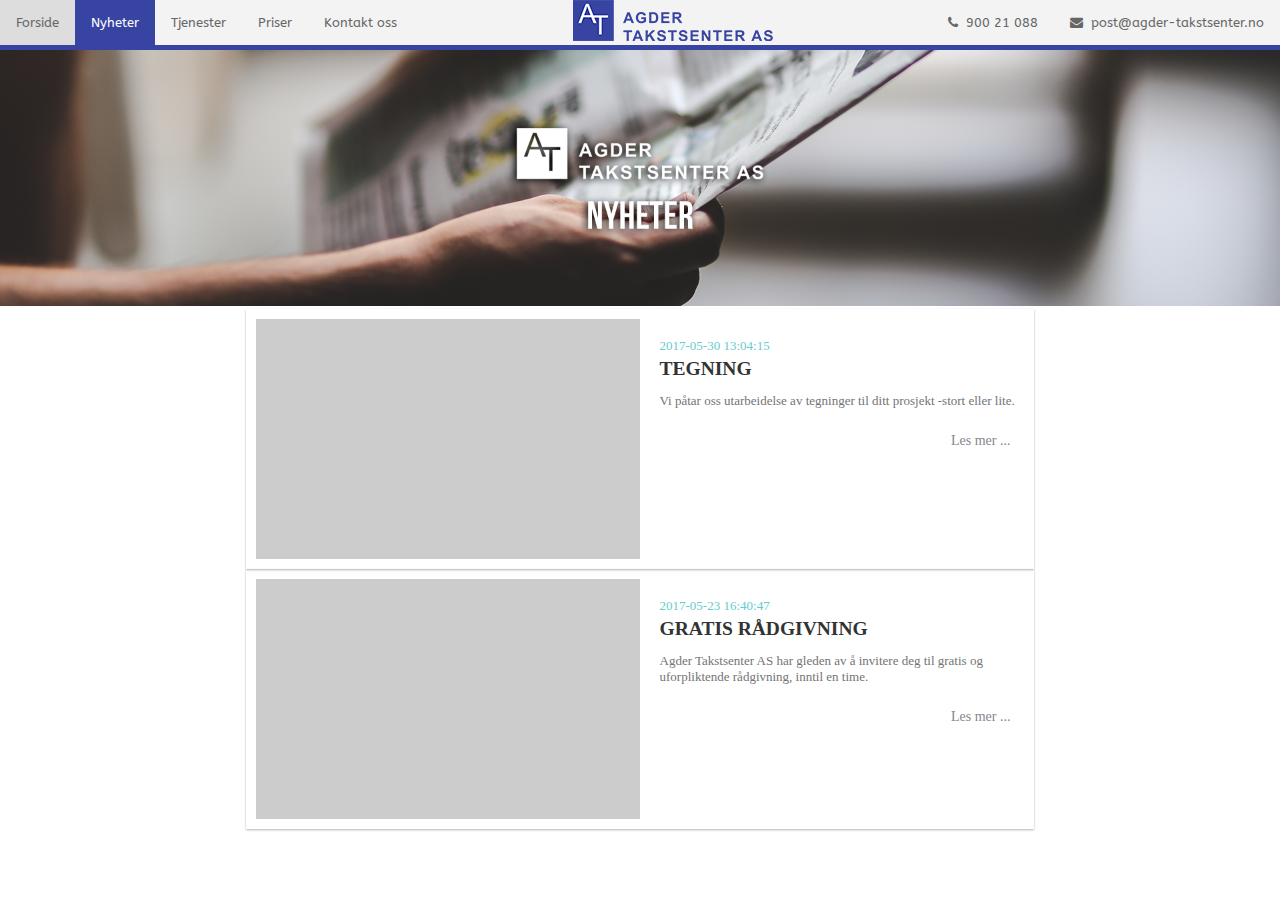
<file: Agder Takstsenter/nyheter/nyheter.html>
<!DOCTYPE html>
<html>
    <head>
        <link rel="stylesheet" href="https://cdnjs.cloudflare.com/ajax/libs/font-awesome/4.7.0/css/font-awesome.min.css">
        <link href='https://fonts.googleapis.com/css?family=ABeeZee' rel='stylesheet'>
        
        <!-- title -->
        <title>Nyheter - Agder Takstsenter AS</title>
        <link rel="shortcut icon" href="/image/favicon.png" type="image/png"/>
        
        <link rel="stylesheet" type="text/css" href="../nyheter/css/nyheter.css">
        
    </head>
        <body style="margin: 0;">
        
        <!-- header -->
        <ul>
            <li><a href="../index.html">Forside</a></li>
            <li><a class="active" href="#">Nyheter</a></li>
            <li><a href="../tjenester/tjenester.html">Tjenester</a></li>
            <li><a href="../priser/priser.html">Priser</a></li>
            <li><a href="../kontaktoss/kontaktoss.html">Kontakt oss</a></li>
            <li class="image"><b class="" href="index.html"><img src="../image/toppbilde.png"></b></li>
            <li style="float:right"><a href="mailto:enter@email.here"><i class="fa fa-envelope" aria-hidden="true"></i>&nbsp; post@agder-takstsenter.no</a></li>
            <li style="float:right"><a href="#"><i class="fa fa-phone" aria-hidden="true"></i>&nbsp; 900 21 088</a></li>
        </ul>
            
        <!-- blaa strek under meny -->
        <ul class="blaa">
            <li class="blaastrek">.</li>
        </ul>
            
            
            <img class="nyhetsbilde" src="../image/slideshow/nyheter.png">
            
        
        <div class="card-column">
            <article class="card">
                <a href="#" class="card-image" style=" background-image: url(https://static.pexels.com/photos/28680/pexels-photo-28680.jpg);"></a>
                <section class="card-content">
                    <header class="card-header">
                        <p class="card-subtitle">2017-05-30 13:04:15</p>
                        <h2 class="card-title">
                            <a href="#">TEGNING</a>
                        </h2>
                    </header>
                    <section class="card-body">
                        <p>Vi påtar oss utarbeidelse av tegninger til ditt prosjekt -stort eller lite.</p>
                        <div class="post-footer">
                            <p class="read-more"><a href="#">Les mer ...</a></p>
                        </div>
                    </section>
                </section>
            </article>
            
            <article class="card">
                <a href="#" class="card-image" style=" background-image: url(https://static.pexels.com/photos/28680/pexels-photo-28680.jpg);"></a>
                <section class="card-content">
                    <header class="card-header">
                        <p class="card-subtitle">2017-05-23 16:40:47</p>
                        <h2 class="card-title">
                            <a href="#">GRATIS RÅDGIVNING</a>
                        </h2>
                    </header>
                    <section class="card-body">
                        <p>Agder Takstsenter AS har gleden av å invitere deg til gratis og uforpliktende rådgivning, inntil en time.</p>
                        <div class="post-footer">
                            <p class="read-more"><a href="#">Les mer ...</a></p>
                        </div>
                    </section>
                </section>
            </article>
        </div>
    </body>
</html>
</file>
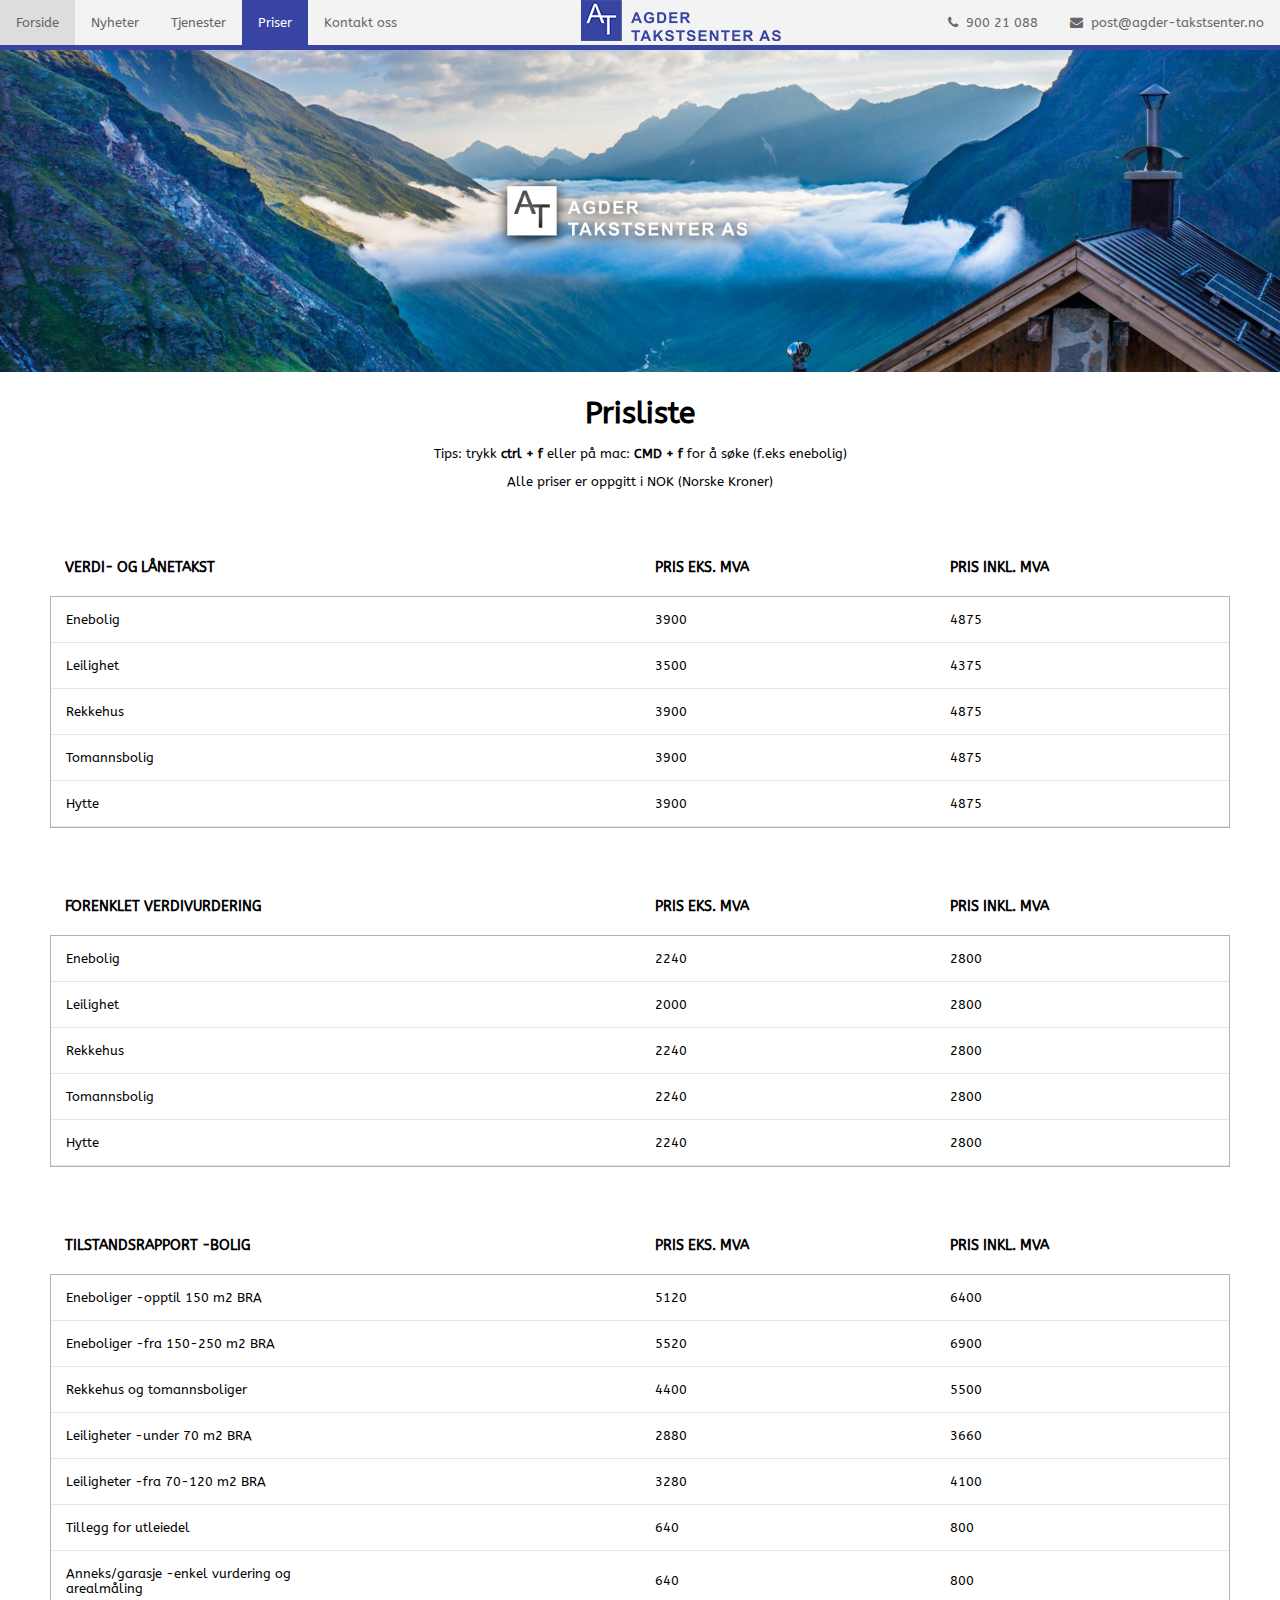
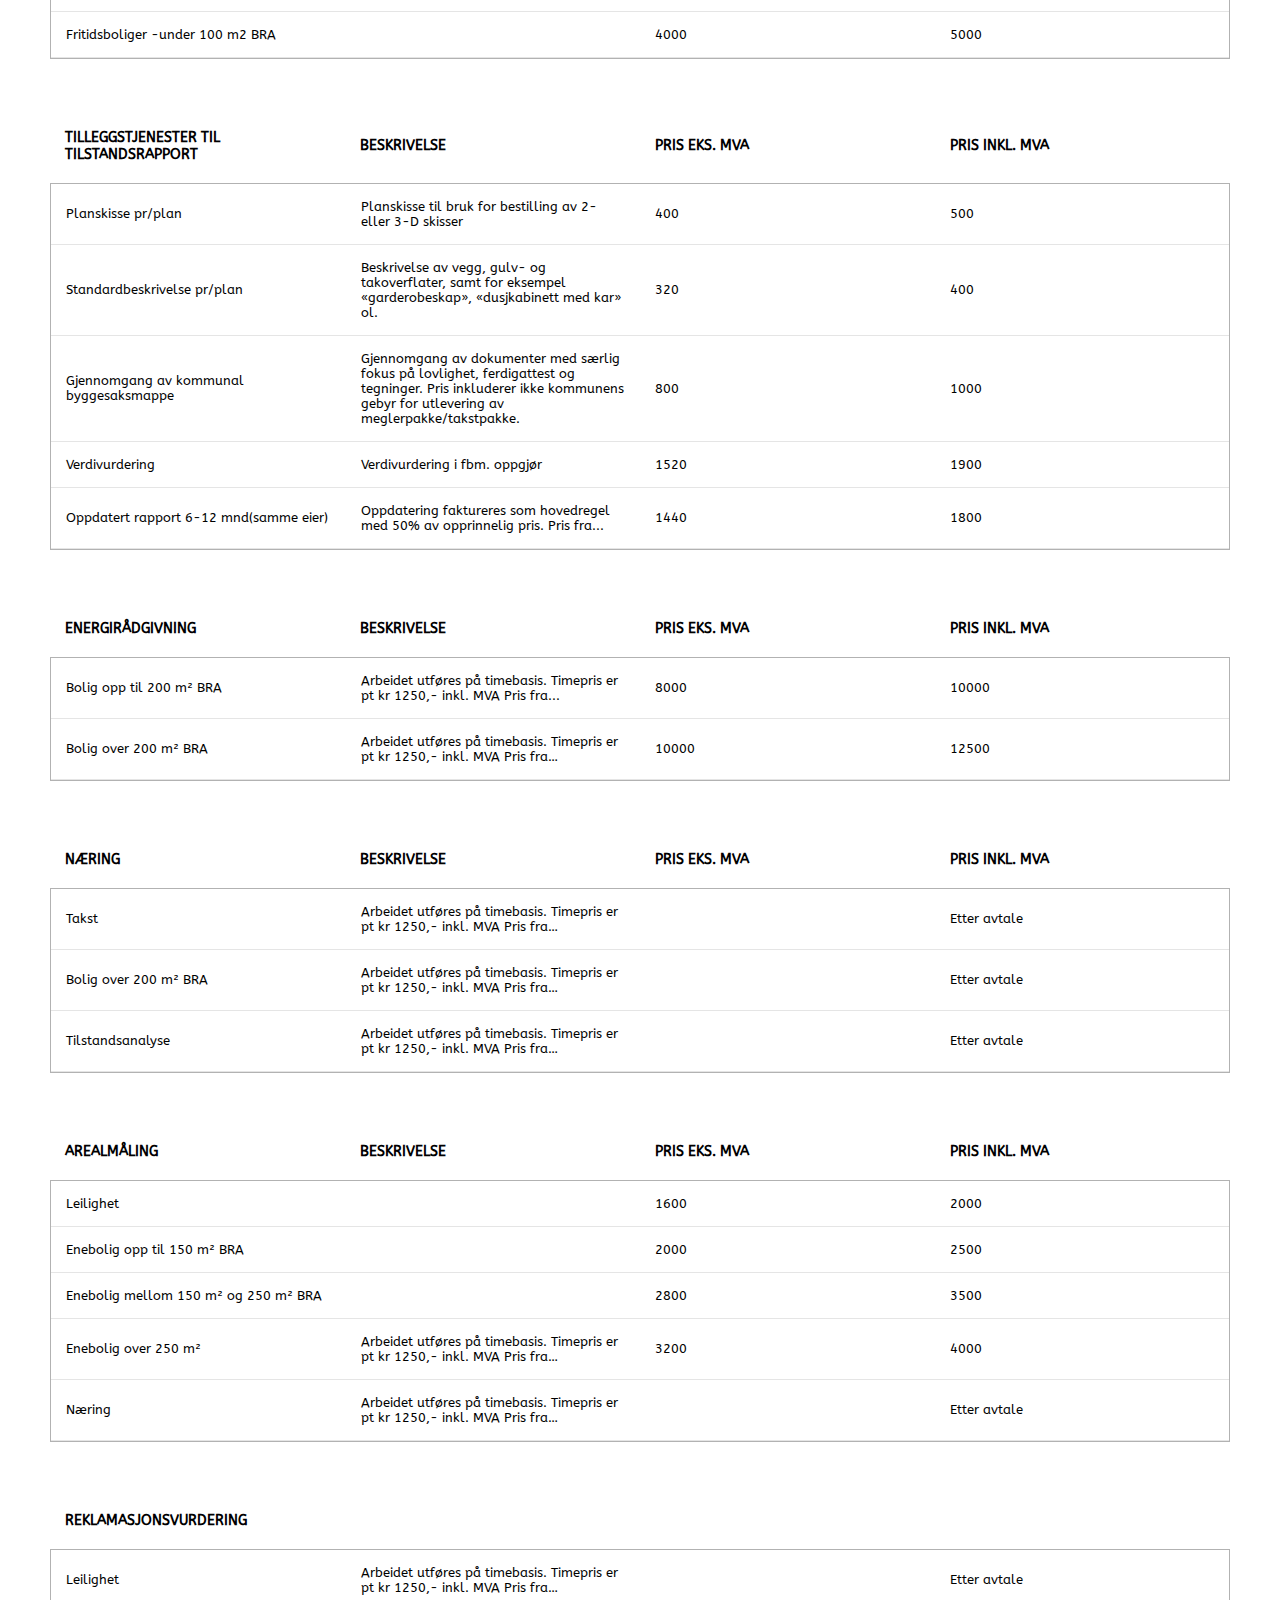
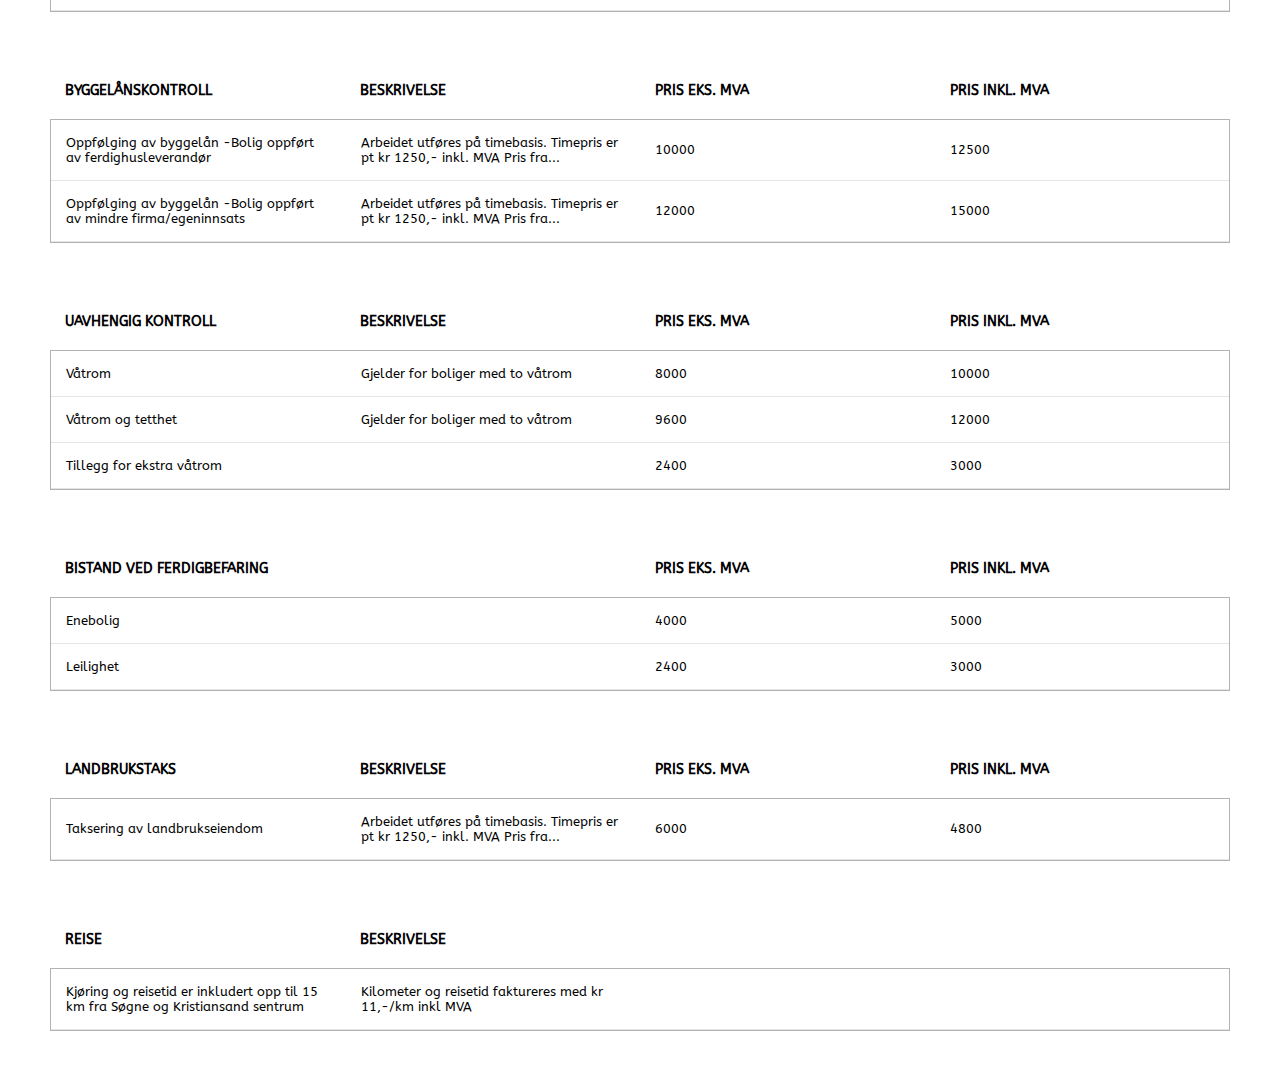
<file: Agder Takstsenter/priser/priser.html>
<!DOCTYPE html>
<html>
    <head>
        <link rel="stylesheet" href="https://cdnjs.cloudflare.com/ajax/libs/font-awesome/4.7.0/css/font-awesome.min.css">
        <link href='https://fonts.googleapis.com/css?family=ABeeZee' rel='stylesheet'>
        
        <!-- title -->
        <title>Priser - Agder Takstsenter AS</title>
        <link rel="shortcut icon" href="/image/favicon.png" type="image/png"/>
        
        <!-- emoji -->
        <link href="https://afeld.github.io/emoji-css/emoji.css" rel="stylesheet">

        <link rel="stylesheet" type="text/css" href="../priser/css/piser.css">
        
    </head>
    
        <body style="margin: 0;">
        
        <ul>
            <li><a href="../index.html">Forside</a></li>
            <li><a href="../nyheter/nyheter.html">Nyheter</a></li>
            <li><a href="../tjenester/tjenester.html">Tjenester</a></li>
            <li><a class="active" href="#">Priser</a></li>
            <li><a href="../kontaktoss/kontaktoss.html">Kontakt oss</a></li>
            <li class="image"><b class="" href="index.html"><img src="../image/toppbilde.png"></b></li>
            <li style="float:right"><a href="mailto:enter@email.here"><i class="fa fa-envelope" aria-hidden="true"></i>&nbsp; post@agder-takstsenter.no</a></li>
            <li style="float:right"><a href="#"><i class="fa fa-phone" aria-hidden="true"></i>&nbsp; 900 21 088</a></li>
        </ul>
        
            
        <!-- blaa strek under meny -->
        <ul class="blaa">
            <li class="blaastrek">.</li>
        </ul>
            
        <img class="prisebilde" src="../image/priser.png">
            
        <!-- prisliste -->
        <h1>Prisliste</h1>
        <p>Tips: trykk <b>ctrl + f</b> eller på mac: <b>CMD + f</b> for å søke (f.eks enebolig)</p>
            
                    <p>Alle priser er oppgitt i NOK (Norske Kroner)</p>
            
            
        <!-- Verdi og lånetakst -->
        <section>
          <div class="tbl-header">
            <table cellpadding="0" cellspacing="0" border="0">
              <thead>
                <tr>
                  <th><b>Verdi- og lånetakst</b></th>
                  <th><b></b></th>
                  <th><b>Pris eks. MVA</b></th>
                  <th><b>Pris inkl. MVA</b></th>
                </tr>
              </thead>
            </table>
          </div>

          <div class="tbl-content">
            <table cellpadding="0" cellspacing="0" border="0">
              <tbody>
                <tr>
                  <td>Enebolig</td>
                  <td> </td>
                  <td>3900</td>
                  <td>4875</td>
                </tr>
                <tr>
                  <td>Leilighet</td>
                  <td></td>
                  <td>3500</td>
                  <td>4375</td>
                </tr>
                <tr>
                  <td>Rekkehus</td>
                  <td></td>
                  <td>3900</td>
                  <td>4875</td>
                </tr>
                <tr>
                  <td>Tomannsbolig</td>
                  <td></td>
                  <td>3900</td>
                  <td>4875</td>
                </tr>
                <tr>
                  <td>Hytte</td>
                  <td></td>
                  <td>3900</td>
                  <td>4875</td>
                </tr>
              </tbody>
            </table>
          </div>
        </section>
            
        <!-- Forenklet verdivurdering -->
        <section>
          <div class="tbl-header">
            <table cellpadding="0" cellspacing="0" border="0">
              <thead>
                <tr>
                    <th><b>Forenklet verdivurdering</b></th>
                  <th><b></b></th>
                  <th><b>Pris eks. MVA</b></th>
                  <th><b>Pris inkl. MVA</b></th>
                </tr>
              </thead>
            </table>
          </div>

          <div class="tbl-content">
            <table cellpadding="0" cellspacing="0" border="0">
              <tbody>
                <tr>
                  <td>Enebolig</td>
                  <td> </td>
                  <td>2240</td>
                  <td>2800</td>
                </tr>
                <tr>
                  <td>Leilighet</td>
                  <td></td>
                  <td>2000</td>
                  <td>2800</td>
                </tr>
                <tr>
                  <td>Rekkehus</td>
                  <td></td>
                  <td>2240</td>
                  <td>2800</td>
                </tr>
                <tr>
                  <td>Tomannsbolig</td>
                  <td></td>
                  <td>2240</td>
                  <td>2800</td>
                </tr>
                <tr>
                  <td>Hytte</td>
                  <td></td>
                  <td>2240</td>
                  <td>2800</td>
                </tr>
              </tbody>
            </table>
          </div>
        </section>
            
        <!-- Tilstandsrapport -bolig -->
        <section>
          <div class="tbl-header">
            <table cellpadding="0" cellspacing="0" border="0">
              <thead>
                <tr>
                    <th><b>Tilstandsrapport -bolig</b></th>
                  <th><b></b></th>
                  <th><b>Pris eks. MVA</b></th>
                  <th><b>Pris inkl. MVA</b></th>
                </tr>
              </thead>
            </table>
          </div>

          <div class="tbl-content">
            <table cellpadding="0" cellspacing="0" border="0">
              <tbody>
                <tr>
                  <td>Eneboliger -opptil 150 m2 BRA</td>
                  <td> </td>
                  <td>5120</td>
                  <td>6400</td>
                </tr>
                <tr>
                  <td>Eneboliger -fra 150-250 m2 BRA</td>
                  <td></td>
                  <td>5520</td>
                  <td>6900</td>
                </tr>
                <tr>
                  <td>Rekkehus og tomannsboliger</td>
                  <td></td>
                  <td>4400</td>
                  <td>5500</td>
                </tr>
                <tr>
                  <td>Leiligheter -under 70 m2 BRA</td>
                  <td></td>
                  <td>2880</td>
                  <td>3660</td>
                </tr>
                <tr>
                  <td>Leiligheter -fra 70-120 m2 BRA</td>
                  <td></td>
                  <td>3280</td>
                  <td>4100</td>
                </tr>
                <tr>
                  <td>Tillegg for utleiedel</td>
                  <td></td>
                  <td>640</td>
                  <td>800</td>
                </tr>
                <tr>
                  <td>Anneks/garasje -enkel vurdering og arealmåling</td>
                  <td></td>
                  <td>640</td>
                  <td>800</td>
                </tr>
                <tr>
                  <td>Fritidsboliger -under 100 m2 BRA</td>
                  <td></td>
                  <td>4000</td>
                  <td>5000</td>
                </tr>
              </tbody>
            </table>
          </div>
        </section>
             
        <!-- Tilleggstjenester til tilstandsrapport -->
        <section>
          <div class="tbl-header">
            <table cellpadding="0" cellspacing="0" border="0">
              <thead>
                <tr>
                    <th><b>Tilleggstjenester til tilstandsrapport</b></th>
                  <th><b>Beskrivelse</b></th>
                  <th><b>Pris eks. MVA</b></th>
                  <th><b>Pris inkl. MVA</b></th>
                </tr>
              </thead>
            </table>
          </div>

          <div class="tbl-content">
            <table cellpadding="0" cellspacing="0" border="0">
              <tbody>
                <tr>
                  <td>Planskisse pr/plan</td>
                  <td>Planskisse til bruk for bestilling av 2- eller 3-D skisser</td>
                  <td>400</td>
                  <td>500</td>
                </tr>
                <tr>
                  <td>Standardbeskrivelse pr/plan</td>
                  <td>Beskrivelse av vegg, gulv- og takoverflater, samt for eksempel «garderobeskap», «dusjkabinett med kar» ol.</td>
                  <td>320</td>
                  <td>400</td>
                </tr>
                <tr>
                  <td>Gjennomgang av kommunal byggesaksmappe</td>
                  <td>Gjennomgang av dokumenter med særlig fokus på lovlighet, ferdigattest og tegninger. Pris inkluderer ikke kommunens gebyr for utlevering av meglerpakke/takstpakke.</td>
                  <td>800</td>
                  <td>1000</td>
                </tr>
                <tr>
                  <td>Verdivurdering</td>
                  <td>Verdivurdering i fbm. oppgjør</td>
                  <td>	1520</td>
                  <td>1900</td>
                  </tr>
                <tr>
                  <td>Oppdatert rapport 6-12 mnd(samme eier)</td>
                  <td>Oppdatering faktureres som hovedregel med 50% av opprinnelig pris. Pris fra...</td>
                  <td>1440</td>
                  <td>1800</td>
                </tr>
              </tbody>
            </table>
          </div>
        </section>
               
        <!-- Energirådgivning -->
        <section>
          <div class="tbl-header">
            <table cellpadding="0" cellspacing="0" border="0">
              <thead>
                <tr>
                    <th><b>Energirådgivning</b></th>
                  <th><b>Beskrivelse</b></th>
                  <th><b>Pris eks. MVA</b></th>
                  <th><b>Pris inkl. MVA</b></th>
                </tr>
              </thead>
            </table>
          </div>

          <div class="tbl-content">
            <table cellpadding="0" cellspacing="0" border="0">
              <tbody>
                <tr>
                  <td>Bolig opp til 200 m² BRA</td>
                  <td>Arbeidet utføres på timebasis. Timepris er pt kr 1250,- inkl. MVA Pris fra...</td>
                  <td>8000</td>
                  <td>10000</td>
                </tr>
                <tr>
                  <td>Bolig over 200 m² BRA</td>
                  <td>Arbeidet utføres på timebasis. Timepris er pt kr 1250,- inkl. MVA Pris fra…</td>
                  <td>10000</td>
                  <td>12500</td>
                </tr>
              </tbody>
            </table>
          </div>
        </section>          
            
        <!-- Næring -->
        <section>
          <div class="tbl-header">
            <table cellpadding="0" cellspacing="0" border="0">
              <thead>
                <tr>
                    <th><b>Næring</b></th>
                  <th><b>Beskrivelse</b></th>
                  <th><b>Pris eks. MVA</b></th>
                  <th><b>Pris inkl. MVA</b></th>
                </tr>
              </thead>
            </table>
          </div>

          <div class="tbl-content">
            <table cellpadding="0" cellspacing="0" border="0">
              <tbody>
                <tr>
                  <td>Takst</td>
                  <td>Arbeidet utføres på timebasis. Timepris er pt kr 1250,- inkl. MVA Pris fra…</td>
                  <td></td>
                  <td>Etter avtale </td>
                </tr>
                <tr>
                  <td>Bolig over 200 m² BRA</td>
                  <td>Arbeidet utføres på timebasis. Timepris er pt kr 1250,- inkl. MVA Pris fra…</td>
                  <td></td>
                  <td>Etter avtale </td>
                </tr>
                <tr>
                    <td>Tilstandsanalyse</td>
                    <td>Arbeidet utføres på timebasis. Timepris er pt kr 1250,- inkl. MVA Pris fra…</td>
                    <td></td>
                    <td>Etter avtale </td>
                </tr>
              </tbody>
            </table>
          </div>
        </section>
                            
        <!-- Arealmåling -->
        <section>
          <div class="tbl-header">
            <table cellpadding="0" cellspacing="0" border="0">
              <thead>
                <tr>
                    <th><b>Arealmåling</b></th>
                  <th><b>Beskrivelse</b></th>
                  <th><b>Pris eks. MVA</b></th>
                  <th><b>Pris inkl. MVA</b></th>
                </tr>
              </thead>
            </table>
          </div>

          <div class="tbl-content">
            <table cellpadding="0" cellspacing="0" border="0">
              <tbody>
                <tr>
                  <td>Leilighet</td>
                  <td> </td>
                  <td>1600</td>
                  <td>2000</td>
                </tr>
                <tr>
                  <td>Enebolig opp til 150 m² BRA</td>
                  <td> </td>
                  <td>2000</td>
                  <td>2500</td>
                </tr>
                <tr>
                    <td>Enebolig mellom 150 m² og 250 m² BRA</td>
                    <td> </td>
                    <td>2800</td>
                    <td>3500</td>
                </tr>
                <tr>
                    <td>Enebolig over 250 m²</td>
                    <td>Arbeidet utføres på timebasis. Timepris er pt kr 1250,- inkl. MVA Pris fra… </td>
                    <td>3200</td>
                    <td>4000</td>
                </tr>
                <tr>
                    <td>Næring</td>
                    <td>Arbeidet utføres på timebasis. Timepris er pt kr 1250,- inkl. MVA Pris fra… </td>
                    <td></td>
                    <td>Etter avtale </td>
                </tr>
              </tbody>
            </table>
          </div>
        </section>
            
        <!-- Reklamasjonsvurdering -->
        <section>
          <div class="tbl-header">
            <table cellpadding="0" cellspacing="0" border="0">
              <thead>
                <tr>
                  <th><b>Reklamasjonsvurdering</b></th>
                </tr>
              </thead>
            </table>
          </div>

          <div class="tbl-content">
            <table cellpadding="0" cellspacing="0" border="0">
              <tbody>
                <tr>
                  <td>Leilighet</td>
                  <td>	Arbeidet utføres på timebasis. Timepris er pt kr 1250,- inkl. MVA Pris fra…</td>
                  <td></td>
                  <td>Etter avtale</td>
                </tr>
              </tbody>
            </table>
          </div>
        </section>
                
        <!-- Byggelånskontroll -->
        <section>
          <div class="tbl-header">
            <table cellpadding="0" cellspacing="0" border="0">
              <thead>
                <tr>
                    <th><b>Byggelånskontroll</b></th>
                  <th><b>Beskrivelse</b></th>
                  <th><b>Pris eks. MVA</b></th>
                  <th><b>Pris inkl. MVA</b></th>
                </tr>
              </thead>
            </table>
          </div>

          <div class="tbl-content">
            <table cellpadding="0" cellspacing="0" border="0">
              <tbody>
                <tr>
                  <td>Oppfølging av byggelån -Bolig oppført av ferdighusleverandør</td>
                  <td>Arbeidet utføres på timebasis. Timepris er pt kr 1250,- inkl. MVA Pris fra...</td>
                  <td>10000</td>
                  <td>12500</td>
                </tr>
                <tr>
                  <td>Oppfølging av byggelån -Bolig oppført av mindre firma/egeninnsats</td>
                  <td>Arbeidet utføres på timebasis. Timepris er pt kr 1250,- inkl. MVA Pris fra...</td>
                  <td>12000</td>
                  <td>15000</td>
                </tr>
              </tbody>
            </table>
          </div>
        </section>
                         
        <!-- Uavhengig kontroll -->
        <section>
          <div class="tbl-header">
            <table cellpadding="0" cellspacing="0" border="0">
              <thead>
                <tr>
                    <th><b>Uavhengig kontroll</b></th>
                  <th><b>Beskrivelse</b></th>
                  <th><b>Pris eks. MVA</b></th>
                  <th><b>Pris inkl. MVA</b></th>
                </tr>
              </thead>
            </table>
          </div>

          <div class="tbl-content">
            <table cellpadding="0" cellspacing="0" border="0">
              <tbody>
                <tr>
                  <td>Våtrom</td>
                  <td>Gjelder for boliger med to våtrom</td>
                  <td>8000</td>
                  <td>10000</td>
                </tr>
                <tr>
                  <td>Våtrom og tetthet</td>
                  <td>Gjelder for boliger med to våtrom</td>
                  <td>9600</td>
                  <td>12000</td>
                </tr>
                <tr>
                  <td>Tillegg for ekstra våtrom	</td>
                  <td> </td>
                  <td>2400</td>
                  <td>3000</td>
                </tr>
              </tbody>
            </table>
          </div>
        </section>
                       
        <!-- Bistand ved ferdigbefaring -->
        <section>
          <div class="tbl-header">
            <table cellpadding="0" cellspacing="0" border="0">
              <thead>
                <tr>
                    <th><b>Bistand ved ferdigbefaring</b></th>
                  <th><b></b></th>
                  <th><b>Pris eks. MVA</b></th>
                  <th><b>Pris inkl. MVA</b></th>
                </tr>
              </thead>
            </table>
          </div>

          <div class="tbl-content">
            <table cellpadding="0" cellspacing="0" border="0">
              <tbody>
                <tr>
                  <td>Enebolig</td>
                  <td></td>
                  <td>4000</td>
                  <td>5000</td>
                </tr>
                <tr>
                  <td>Leilighet</td>
                  <td></td>
                  <td>2400</td>
                  <td>3000</td>
                </tr>
              </tbody>
            </table>
          </div>
        </section>
                                  
        <!-- Landbrukstaks -->
        <section>
          <div class="tbl-header">
            <table cellpadding="0" cellspacing="0" border="0">
              <thead>
                <tr>
                    <th><b>Landbrukstaks</b></th>
                  <th><b>Beskrivelse</b></th>
                  <th><b>Pris eks. MVA</b></th>
                  <th><b>Pris inkl. MVA</b></th>
                </tr>
              </thead>
            </table>
          </div>

          <div class="tbl-content">
            <table cellpadding="0" cellspacing="0" border="0">
              <tbody>
                <tr>
                  <td>Taksering av landbrukseiendom</td>
                  <td>Arbeidet utføres på timebasis. Timepris er pt kr 1250,- inkl. MVA Pris fra...</td>
                  <td>6000</td>
                  <td>4800</td>
                </tr>
              </tbody>
            </table>
          </div>
        </section>
            
        <!-- Reise -->
        <section>
          <div class="tbl-header">
            <table cellpadding="0" cellspacing="0" border="0">
              <thead>
                <tr>
                    <th><b>Reise</b></th>
                  <th><b>Beskrivelse</b></th>
                  <th><b></b></th>
                  <th><b></b></th>
                </tr>
              </thead>
            </table>
          </div>

            <div class="tbl-content">
                <table cellpadding="0" cellspacing="0" border="0">
                    <tbody>
                        <tr>
                            <td>Kjøring og reisetid er inkludert opp til 15 km fra Søgne og Kristiansand sentrum</td>
                            <td>Kilometer og reisetid faktureres med kr 11,-/km inkl MVA</td>
                            <td></td>
                            <td></td>
                        </tr>
                    </tbody>
                </table>
            </div>
        </section>    
    </body>
</html>
</file>
<file: css/index.css>
body {
    font-family: 'ABeeZee';font-size: 13px;
}

.blaa {
    background-color: #3744a2;
    height: 5px;
    
}

.blaastrek {
    color: #3744a2;
    
}


ul {
    list-style-type: none;
    margin: 0;
    padding: 0;
    overflow: hidden;
    background-color: #f3f3f3;
    text-align: center;
}

li {
    float: left;
}

li a {
    display: block;
    color: #666;
    text-align: center;
    padding: 14.8px 16px;
    text-decoration: none;
}

li a:hover:not(.active) {
    background-color: #ddd;
}

li a.active {
    color: white;
    background-color: #3744a2;
}

li.image {
    float: none;
    display: inline-block; 
}

li b {
    cursor: pointer;
}




h1 {
    text-align: center;
}

.topptekst {
    text-align: center;
    font-size: 20px;
}
</file>
<file: Agder Takstsenter/css/index.css>
body {
    font-family: 'ABeeZee';font-size: 13px;
}

.blaa {
    background-color: #3744a2;
    height: 5px;
    
}

.blaastrek {
    color: #3744a2;
    
}


ul {
    list-style-type: none;
    margin: 0;
    padding: 0;
    overflow: hidden;
    background-color: #f3f3f3;
    text-align: center;
}

li {
    float: left;
}

li a {
    display: block;
    color: #666;
    text-align: center;
    padding: 14.8px 16px;
    text-decoration: none;
}

li a:hover:not(.active) {
    background-color: #ddd;
}

li a.active {
    color: white;
    background-color: #3744a2;
}

li.image {
    float: none;
    display: inline-block; 
}

li b {
    cursor: pointer;
}




h1 {
    text-align: center;
}

.topptekst {
    text-align: center;
    font-size: 20px;
}

.toppbilde {
    width: 100%;
}
</file>
<file: kontaktoss/css/kontaktoss.css>
body {
    font-family: 'ABeeZee';font-size: 13px;
}

.blaa {
    background-color: #3744a2;
    height: 5px;    
}

.blaastrek {
    color: #3744a2;
    
}

ul {
    list-style-type: none;
    margin: 0;
    padding: 0;
    overflow: hidden;
    background-color: #f3f3f3;
    text-align: center;
}

li {
    float: left;
}

li a {
    display: block;
    color: #666;
    text-align: center;
    padding: 14.8px 16px;
    text-decoration: none;
}

li a:hover:not(.active) {
    background-color: #ddd;
}

li a.active {
    color: white;
    background-color: #3744a2;
}

li.image {
    float: none;
    display: inline-block; 
}

fa fa-phone {
    color: black;
}

h1 {
    text-align: center;
}
</file>
<file: nyheter/css/nyheter.css>
body {
    font-family: 'ABeeZee';font-size: 13px;
}

.blaa {
    background-color: #3744a2;
    height: 5px;    
}

.blaastrek {
    color: #3744a2;
    
}

ul {
    list-style-type: none;
    margin: 0;
    padding: 0;
    overflow: hidden;
    background-color: #f3f3f3;
    text-align: center;
}

li {
    float: left;
}

li a {
    display: block;
    color: #666;
    text-align: center;
    padding: 14.8px 16px;
    text-decoration: none;
}

li a:hover:not(.active) {
    background-color: #ddd;
}

li a.active {
    color: white;
    background-color: #3744a2;
}

li.image {
    float: none;
    display: inline-block; 
}

li b {
    cursor: pointer;
}

h1 {
    text-align: center;
}

.nyhetsbilde {
    width: 100%;
}

p {
  font-family: open sans;
  font-weight: 200;
  color: #747474;
}

article {
    margin-top: 1.5em;
    width: 910px;
}

.card {
    margin: auto;
    width: 60%;
    padding: 10px;
    display: -webkit-flex;
    display: -ms-flexbox;
    display: flex;
    position: relative;
    color: #333;
    box-shadow: 0 1px 2px rgba(0, 0, 0, 0.3);
}

.card-image {
    display: block;
    -webkit-flex: 1 0 50%;
    -ms-flex: 1 0 50%;
    flex: 1 0 50%;
    min-height: 240px;
    background-position: center;
    background-size: cover;
    background-color: #ccc;
}


.card-content {
    display: block;
    -webkit-flex: 1 0 50%;
    -ms-flex: 1 0 50%;
    flex: 1 0 47%;
    margin: 0;
    padding: ;
    background: #fff;
}

.card-content {
    padding: 1.5em 1em 1.5em 1.5em;
    margin: 0;
    padding-bottom: 0;
}

.card-subtitle {
    font-family: open sans;
    font-size: 13px;
    text-transform: uppercase;
    color: #66CCCC;
    margin: 0;
    margin-bottom: 4px;
    padding: 0;
    font-weight: 400;
}

.card-title {
    font-family: 'open sans';
    font-weight: 700;
    padding: 0;
    margin: 0;
    color: #333;
}

.card-title a {
    color: #333;
    text-decoration: none;
    transition: ease 500ms all;
}

.card-title a:hover {
    color: #66cccc;
    text-decoration: none;
}

.card-body {
    font-family: open sans;
    display: block;
}

.read-more {
    margin-top: 1.5rem;
    text-align: right;
    color: #333;
    padding-right: 10px;
}

.read-more a {
    color: #333;
    opacity: .6;
    text-decoration: none;
    font-size: 14px;
}
</file>
<file: priser/css/piser.css>
body {
    font-family: 'ABeeZee';font-size: 13px;
}


.blaa {
    background-color: #3744a2;
    height: 5px;    
}

.blaastrek {
    color: #3744a2;
    
}

ul {
    list-style-type: none;
    margin: 0;
    padding: 0;
    overflow: hidden;
    background-color: #f3f3f3;
    text-align: center;
}

li {
    float: left;
}

li a {
    display: block;
    color: #666;
    text-align: center;
    padding: 14.8px 16px;
    text-decoration: none;
}

li a:hover:not(.active) {
    background-color: #ddd;
}

li a.active {
    color: white;
    background-color: #3744a2;
}

li.image {
    float: none;
    display: inline-block; 
    margin-left: 16px;
}

p {
    text-align: center;
}

h1 {
  font-size: 30px;
  color: #000;
  text-align: center;
  margin-bottom: 15px;
}

table{
  width:100%;
  table-layout: fixed;
}

.tbl-header {
  background-color: rgba(255,255,255,0.3);
}

.tbl-content {
  overflow-x:auto;
  margin-top: 0px;
  border: 1px solid rgba(0,0,0,0.3);
}

th {
  padding: 20px 15px;
  text-align: left;
  font-weight: 500;
  font-size: 14px;
  color: #000;
  text-transform: uppercase;
}

td {
  padding: 15px;
  text-align: left;
  vertical-align:middle;
  font-weight: 300;
  font-size: 13px;
  color: #000;
  border-bottom: solid 1px rgba(0,0,0,0.1);
}

section{
  margin: 50px;
}
</file>
<file: tjenester/css/tjenester.css>
body {
    font-family: 'ABeeZee';font-size: 13px;
}

.blaa {
    background-color: #3744a2;
    height: 5px;
}

.blaastrek {
    color: #3744a2;
    
}

ul {
    list-style-type: none;
    margin: 0;
    padding: 0;
    overflow: hidden;
    background-color: #f3f3f3;
    text-align: center;
}

li {
    float: left;
}

li a {
    display: block;
    color: #666;
    text-align: center;
    padding: 14.8px 16px;
    text-decoration: none;
}

li a:hover:not(.active) {
    background-color: #ddd;
}

li a.active {
    color: white;
    background-color: #3744a2;
}

li.image {
    float: none;
    display: inline-block;
}

li b {
    cursor: pointer;
}
</file>
<file: Agder Takstsenter/nyheter/css/nyheter.css>
body {
    font-family: 'ABeeZee';font-size: 13px;
}

.blaa {
    background-color: #3744a2;
    height: 5px;    
}

.blaastrek {
    color: #3744a2;
    
}

ul {
    list-style-type: none;
    margin: 0;
    padding: 0;
    overflow: hidden;
    background-color: #f3f3f3;
    text-align: center;
}

li {
    float: left;
}

li a {
    display: block;
    color: #666;
    text-align: center;
    padding: 14.8px 16px;
    text-decoration: none;
}

li a:hover:not(.active) {
    background-color: #ddd;
}

li a.active {
    color: white;
    background-color: #3744a2;
}

li.image {
    float: none;
    display: inline-block; 
}

li b {
    cursor: pointer;
}

h1 {
    text-align: center;
}

.nyhetsbilde {
    width: 100%;
}

p {
  font-family: open sans;
  font-weight: 200;
  color: #747474;
}

article {
    margin-top: 1.5em;
    width: 910px;
}

.card {
    margin: auto;
    width: 60%;
    padding: 10px;
    display: -webkit-flex;
    display: -ms-flexbox;
    display: flex;
    position: relative;
    color: #333;
    box-shadow: 0 1px 2px rgba(0, 0, 0, 0.3);
}

.card-image {
    display: block;
    -webkit-flex: 1 0 50%;
    -ms-flex: 1 0 50%;
    flex: 1 0 50%;
    min-height: 240px;
    background-position: center;
    background-size: cover;
    background-color: #ccc;
}


.card-content {
    display: block;
    -webkit-flex: 1 0 50%;
    -ms-flex: 1 0 50%;
    flex: 1 0 47%;
    margin: 0;
    padding: ;
    background: #fff;
}

.card-content {
    padding: 1.5em 1em 1.5em 1.5em;
    margin: 0;
    padding-bottom: 0;
}

.card-subtitle {
    font-family: open sans;
    font-size: 13px;
    text-transform: uppercase;
    color: #66CCCC;
    margin: 0;
    margin-bottom: 4px;
    padding: 0;
    font-weight: 400;
}

.card-title {
    font-family: 'open sans';
    font-weight: 700;
    padding: 0;
    margin: 0;
    color: #333;
}

.card-title a {
    color: #333;
    text-decoration: none;
    transition: ease 500ms all;
}

.card-title a:hover {
    color: #66cccc;
    text-decoration: none;
}

.card-body {
    font-family: open sans;
    display: block;
}

.read-more {
    margin-top: 1.5rem;
    text-align: right;
    color: #333;
    padding-right: 10px;
}

.read-more a {
    color: #333;
    opacity: .6;
    text-decoration: none;
    font-size: 14px;
}
</file>
<file: Agder Takstsenter/priser/css/piser.css>
body {
    font-family: 'ABeeZee';font-size: 13px;
}


.blaa {
    background-color: #3744a2;
    height: 5px;    
}

.blaastrek {
    color: #3744a2;
    
}

ul {
    list-style-type: none;
    margin: 0;
    padding: 0;
    overflow: hidden;
    background-color: #f3f3f3;
    text-align: center;
}

li {
    float: left;
}

li a {
    display: block;
    color: #666;
    text-align: center;
    padding: 14.8px 16px;
    text-decoration: none;
}

li a:hover:not(.active) {
    background-color: #ddd;
}

li a.active {
    color: white;
    background-color: #3744a2;
}

li.image {
    float: none;
    display: inline-block; 
    margin-left: 16px;
}

p {
    text-align: center;
}

h1 {
  font-size: 30px;
  color: #000;
  text-align: center;
  margin-bottom: 15px;
}

table {
  width:100%;
  table-layout: fixed;
}

.tbl-header {
  background-color: rgba(255,255,255,0.3);
}

.tbl-content {
  overflow-x:auto;
  margin-top: 0px;
  border: 1px solid rgba(0,0,0,0.3);
}

th {
  padding: 20px 15px;
  text-align: left;
  font-weight: 500;
  font-size: 14px;
  color: #000;
  text-transform: uppercase;
}

td {
  padding: 15px;
  text-align: left;
  vertical-align:middle;
  font-weight: 300;
  font-size: 13px;
  color: #000;
  border-bottom: solid 1px rgba(0,0,0,0.1);
}

section{
  margin: 50px;
}

.prisebilde {
    width: 100%;
}
</file>
